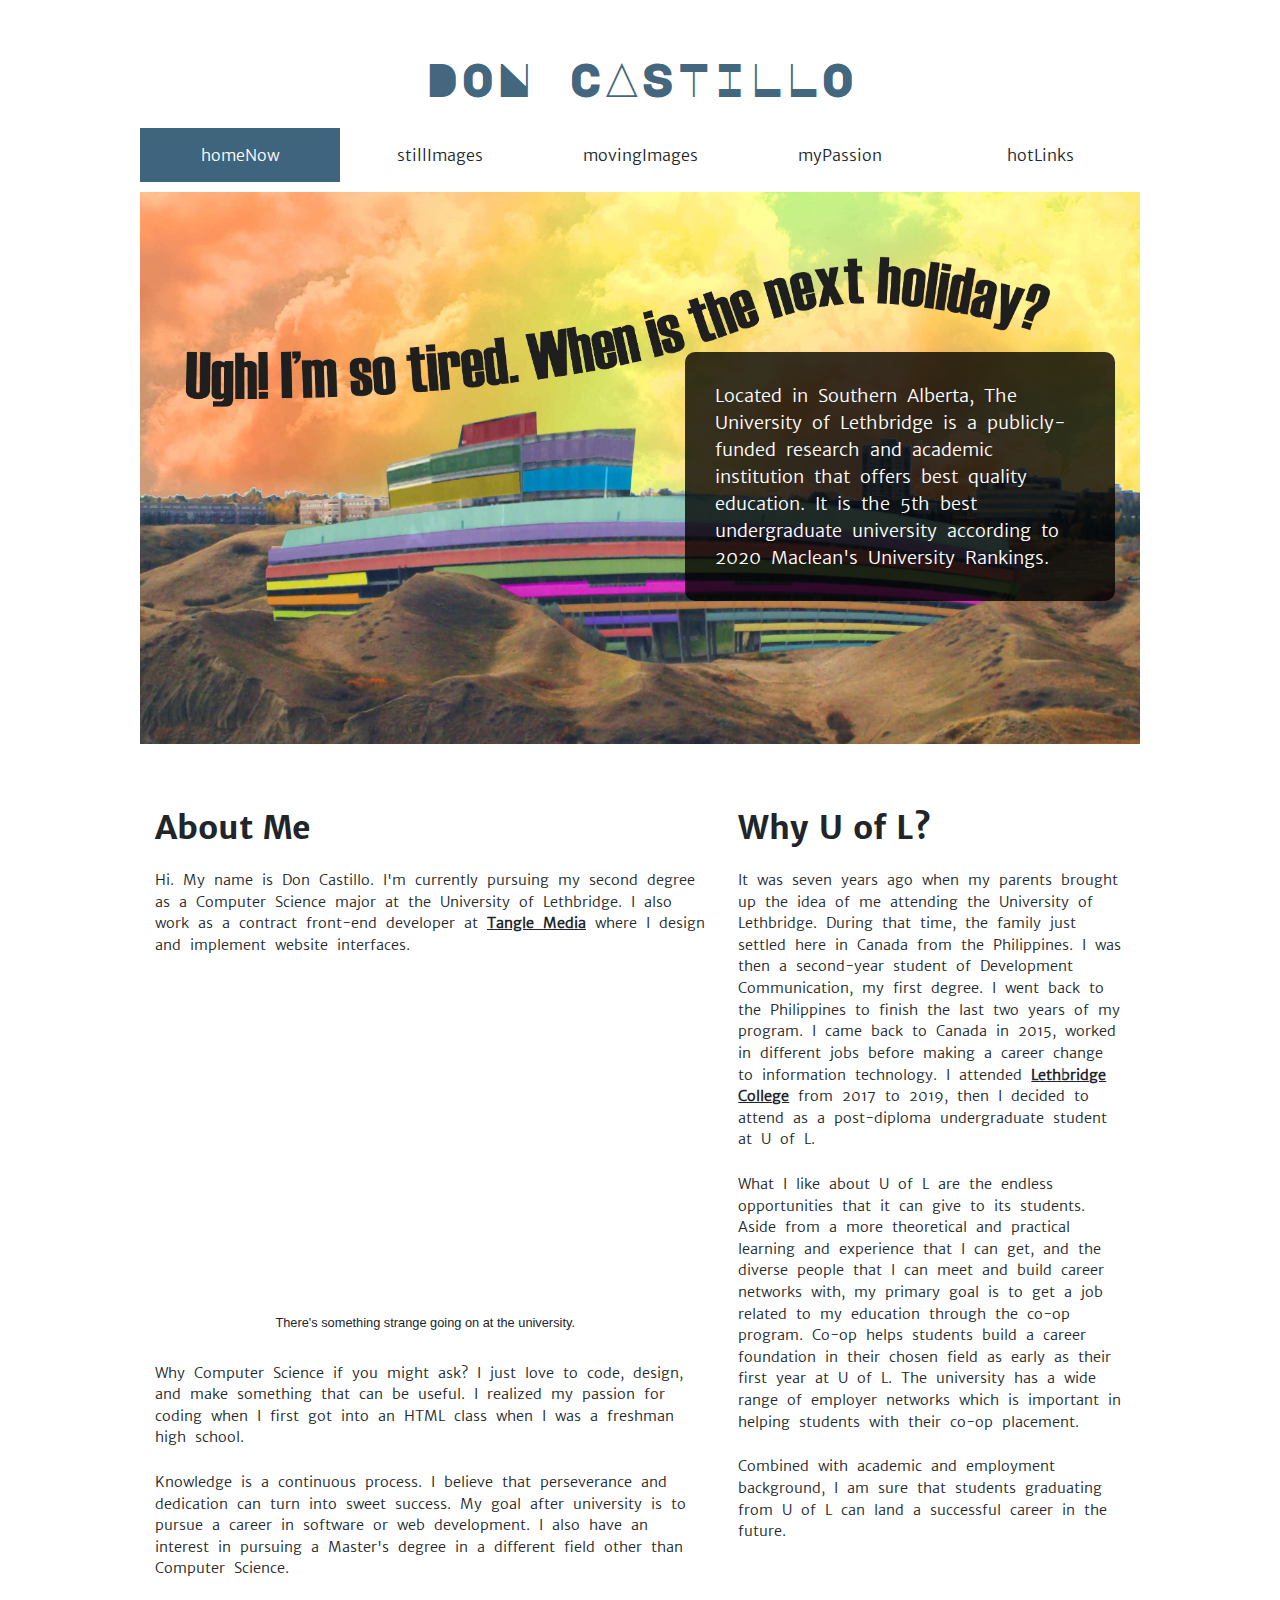
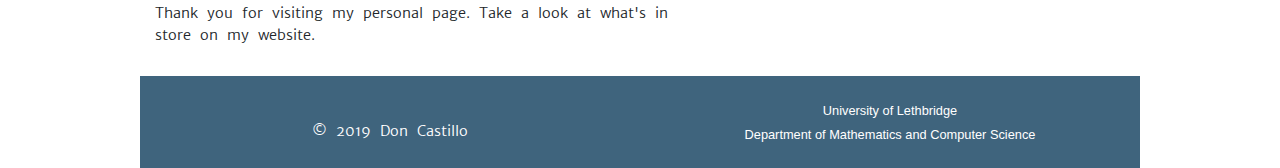
<file: index.html>
<!DOCTYPE html>
<html lang="en">


    <!-- head -->
    <head>
        <!-- meta tags -->
        <meta charset="UTF-8">
        <meta name="viewport" content="width=device-width, initial-scale=1, shrink-to-fit=no">
        <link rel="icon" type="icon/image" href="images/fav-icon.PNG">

        <!-- bootstrap css -->
        <link rel="stylesheet" href="https://stackpath.bootstrapcdn.com/bootstrap/4.3.1/css/bootstrap.min.css" integrity="sha384-ggOyR0iXCbMQv3Xipma34MD+dH/1fQ784/j6cY/iJTQUOhcWr7x9JvoRxT2MZw1T" crossorigin="anonymous">
        <link rel="stylesheet" href="styles/animate.css">

        <!-- custom css -->
        <link href="styles/responsive.css" rel="stylesheet" type="text/css">
        <title>homeNow</title>
    </head>
    <!-- head -->


    <!-- body -->
    <body>
        <div id="wrapper">

            <!-- header -->
            <header class="flex">
                <h1 class="wow fadeInDown">Don Castillo</h1>
                <div id="menu-icon" class="">
                    <a href="javascript:void(0);">
                        <img src="images/bars-solid.svg"  />
                    </a>
                </div>

                <nav>
                    <ul class="" id="nav-links-hor" style="">
                        <li class="wow fadeInUp active" data-wow-duration="1s" data-wow-delay="0s"><a href="index.html">homeNow</a></li>
                        <li class="wow fadeInUp" data-wow-duration="1s" data-wow-delay="0.2s"><a href="stillImages.html">stillImages</a></li>
                        <li class="wow fadeInUp" data-wow-duration="1s" data-wow-delay="0.4s"><a href="movingImages.html">movingImages</a></li>
                        <li class="wow fadeInUp" data-wow-duration="1s" data-wow-delay="0.6s"><a href="myPassion.html">myPassion</a></li>
                        <li class="wow fadeInUp" data-wow-duration="1s" data-wow-delay="0.8s"><a href="hotLinks.html">hotLinks</a></li>
                    </ul><!---->
                    <ul id="nav-links" class=""  style="">
                        <li class="wow fadeInUp active" data-wow-duration="1s" data-wow-delay="0s"><a href="index.html">homeNow</a></li>
                        <li class="wow fadeInUp" data-wow-duration="1s" data-wow-delay="0.2s"><a href="stillImages.html">stillImages</a></li>
                        <li class="wow fadeInUp" data-wow-duration="1s" data-wow-delay="0.4s"><a href="movingImages.html">movingImages</a></li>
                        <li class="wow fadeInUp" data-wow-duration="1s" data-wow-delay="0.6s"><a href="myPassion.html">myPassion</a></li>
                        <li class="wow fadeInUp" data-wow-duration="1s" data-wow-delay="0.8s"><a href="hotLinks.html">hotLinks</a></li>
                    </ul>
                </nav>
            </header>

            <!-- home banner -->
            <div class="home-banner">
                <img id="img-banner" src="images/uleth.jpg" />
                <p id="text-overlay">Located in Southern Alberta, The University of Lethbridge is a publicly-funded research and academic institution that offers best quality education. It is the 5th best undergraduate university according to 2020 Maclean's University Rankings.</p>
            </div>


            <!-- main -->
            <main class="container-fluid">
                <div class="row">

                    <!-- bio -->
                    <article class="col-md-7 wow fadeInLeft" id="about-me">
                        <h2>About Me</h2>

                        <p>Hi. My name is Don Castillo. I'm currently pursuing my second degree as a Computer Science major at the University of Lethbridge. I also work as a contract front-end developer at <a href="https://tangle.ca/">Tangle Media</a> where I design and implement website interfaces.</p>



                        <figure class="row gallery" style="padding-bottom: 15px;">
                            <img src="images/dc08bUlethArtistic.jpg" class="col-12 border src-img wow zoomIn" style="margin:0;"/>
                            <figcaption style="margin-right: 13px; bottom:-8px;">There's something strange going on at the university.</figcaption>
                        </figure>

                        <p>Why Computer Science if you might ask? I just love to code, design, and make something that can be useful. I realized my passion for coding when I first got into an HTML class when I was a freshman high school.</p>

                        <p>Knowledge is a continuous process. I believe that perseverance and dedication can turn into sweet success. My goal after university is to pursue a career in software or web development. I also have an interest in pursuing a Master's degree in a different field other than Computer Science.</p>

                        <p>Thank you for visiting my personal page. Take a look at what's in store on my website.</p>


                        <!--<a href="pinkflower.html" class="col-12 col-md-4 thumb border wow zoomIn" style="background-image:url('images/dc09aFlippedImage.jpg');"></a>
                        <div class="row gallery">
                            <img src="images/dc09aFlippedImage.jpg" class="col-12 col-sm-4 border src-img wow zoomIn" />
                        </div>-->
                    </article>

                    <!-- uleth -->
                    <aside class="col-md-5 wow fadeInRight" id="uleth-info">
                        <h2>Why U of L?</h2>
                        <p>It was seven years ago when my parents brought up the idea of me attending the University of Lethbridge. During that time, the family just settled here in Canada from the Philippines. I was then a second-year student of Development Communication, my first degree. I went back to the Philippines to finish the last two years of my program. I came back to Canada in 2015, worked in different jobs before making a career change to information technology. I attended <a href="https://lethbridgecollege.ca/">Lethbridge College</a> from 2017 to 2019, then I decided to attend as a post-diploma undergraduate student at U of L.</p>
                        <p>What I like about U of L are the endless opportunities that it can give to its students. Aside from a more theoretical and practical learning and experience that I can get, and the diverse people that I can meet and build career networks with, my primary goal is to get a job related to my education through the co-op program. Co-op helps students build a career foundation in their chosen field as early as their first year at U of L. The university has a wide range of employer networks which is important in helping students with their co-op placement.</p>

                        <p>Combined with academic and employment background, I am sure that students graduating from U of L can land a successful career in the future.</p>
                    </aside>



                </div>
            </main>
            <footer>
                <div class="row">
                    <div class="col-12 col-md-6 footer-links">
                        <p>&copy; 2019 Don Castillo</p>
                    </div>
                    <div class="col-12 col-md-6 footer-links">
                        <small><a href="https://www.uleth.ca/">University of Lethbridge</a></small><br/>
                        <small><a href="https://www.uleth.ca/artsci/math-computer-science">Department of Mathematics and Computer Science</a></small>
                    </div>
                </div>
            </footer>
        </div>












        <!--<script src="https://code.jquery.com/jquery-3.3.1.slim.min.js" integrity="sha384-q8i/X+965DzO0rT7abK41JStQIAqVgRVzpbzo5smXKp4YfRvH+8abtTE1Pi6jizo" crossorigin="anonymous"></script>
         script<script src="https://cdnjs.cloudflare.com/ajax/libs/popper.js/1.14.7/umd/popper.min.js" integrity="sha384-UO2eT0CpHqdSJQ6hJty5KVphtPhzWj9WO1clHTMGa3JDZwrnQq4sF86dIHNDz0W1" crossorigin="anonymous"></script>
        <script src="https://stackpath.bootstrapcdn.com/bootstrap/4.3.1/js/bootstrap.min.js" integrity="sha384-JjSmVgyd0p3pXB1rRibZUAYoIIy6OrQ6VrjIEaFf/nJGzIxFDsf4x0xIM+B07jRM" crossorigin="anonymous"></script>-->
        <script src="js/jquery.min.js"></script>
        <script src="js/wow.min.js"></script>
        <script>new WOW().init();</script>

        <script src="js/custom.js"></script>
    </body>
</html>
</file>
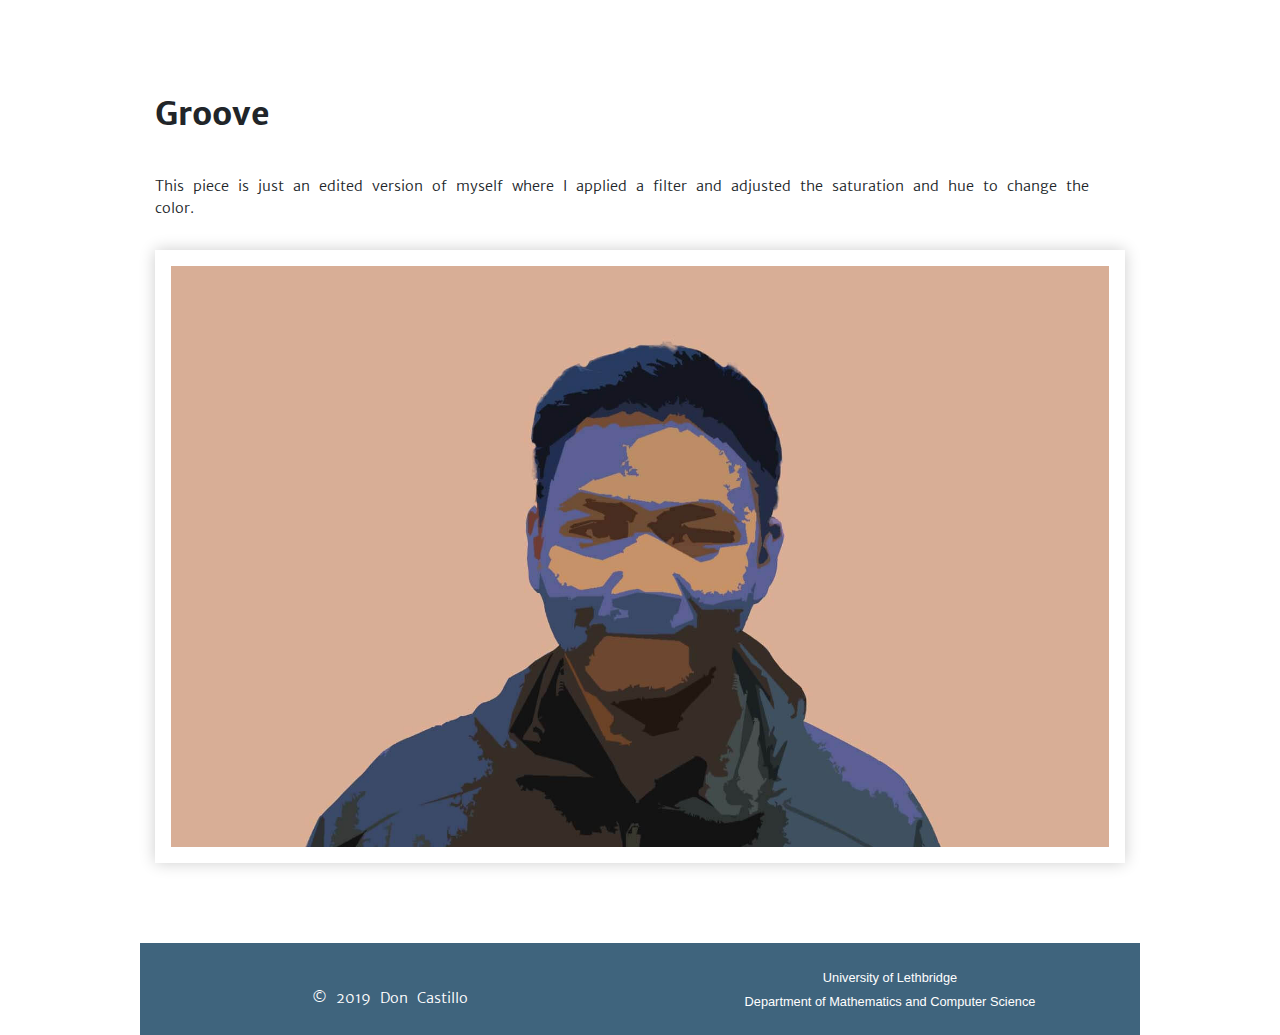
<file: filter.html>
<!DOCTYPE html>
<html lang="en">


    <!-- head -->
    <head>
        <!-- meta tags -->
        <meta charset="UTF-8">
        <meta name="viewport" content="width=device-width, initial-scale=1, shrink-to-fit=no">
        <link rel="icon" type="icon/image" href="images/fav-icon.PNG">

        <!-- bootstrap css -->
        <link rel="stylesheet" href="https://stackpath.bootstrapcdn.com/bootstrap/4.3.1/css/bootstrap.min.css" integrity="sha384-ggOyR0iXCbMQv3Xipma34MD+dH/1fQ784/j6cY/iJTQUOhcWr7x9JvoRxT2MZw1T" crossorigin="anonymous">
        <link rel="stylesheet" href="styles/animate.css">

        <!-- custom css -->
        <link href="styles/responsive.css" rel="stylesheet" type="text/css">
        <title>Groove</title>
    </head>
    <!-- head -->


    <!-- body -->
    <body>
        <div id="wrapper">

            <!-- header
            <header class="flex">
                <h1 class="wow fadeInDown">Don Castillo</h1>
                <div id="menu-icon" class="">
                    <a href="javascript:void(0);">
                        <img src="images/bars-solid.svg"  />
                    </a>
                </div>

                <nav>
                    <ul class="" id="nav-links-hor" style="">
                        <li class="wow fadeInUp" data-wow-duration="1s" data-wow-delay="0s"><a href="index.html">homeNow</a></li>
                        <li class="wow fadeInUp active" data-wow-duration="1s" data-wow-delay="0.2s"><a href="stillImages.html">stillImages</a></li>
                        <li class="wow fadeInUp" data-wow-duration="1s" data-wow-delay="0.4s"><a href="movingImages.html">movingImages</a></li>
                        <li class="wow fadeInUp" data-wow-duration="1s" data-wow-delay="0.6s"><a href="myPassion.html">myPassion</a></li>
                        <li class="wow fadeInUp" data-wow-duration="1s" data-wow-delay="0.8s"><a href="hotLinks.html">hotLinks</a></li>
                    </ul>
                    <ul id="nav-links" class=""  style="">
                        <li class="wow fadeInUp" data-wow-duration="1s" data-wow-delay="0s"><a href="">homeNow</a></li>
                        <li class="wow fadeInUp active" data-wow-duration="1s" data-wow-delay="0.2s"><a href="stillImages.html">stillImages</a></li>
                        <li class="wow fadeInUp" data-wow-duration="1s" data-wow-delay="0.4s"><a href="movingImages.html">movingImages</a></li>
                        <li class="wow fadeInUp" data-wow-duration="1s" data-wow-delay="0.6s"><a href="myPassion.html">myPassion</a></li>
                        <li class="wow fadeInUp" data-wow-duration="1s" data-wow-delay="0.8s"><a href="hotLinks.html">hotLinks</a></li>
                    </ul>
                </nav>
            </header>-->

            <!-- home banner -->
            <!--<div class="home-banner">
                <img id="img-banner" src="images/uleth.jpg" />
                <p id="text-overlay">Lorem ipsum dolor sit amet, consectetur adipiscing elit. Integer nec interdum tortor. Vestibulum est massa, dapibus vitae aliquam sit amet, auctor sit amet odio. Quisque sed erat ex.</p>
            </div>-->


            <!-- main -->
            <main class="container-fluid">
                <div class="row gallery">
                    <h2 class="col-12 artwork-title">Groove</h2>
                    <p class="col-12">This piece is just an edited version of myself where I applied a filter and adjusted the saturation and hue to change the color.</p>
                    <a href="stillImages.html"><img src="images/dc05fFilter.jpg" class="col-12 border large-image wow zoomIn" /></a>


                </div>

            </main>
            <footer>
                <div class="row">
                    <div class="col-12 col-md-6 footer-links">
                        <p>&copy; 2019 Don Castillo</p>
                    </div>
                    <div class="col-12 col-md-6 footer-links">
                        <small><a href="https://www.uleth.ca/">University of Lethbridge</a></small><br/>
                        <small><a href="https://www.uleth.ca/artsci/math-computer-science">Department of Mathematics and Computer Science</a></small>
                    </div>
                </div>
            </footer>
        </div>












        <!--<script src="https://code.jquery.com/jquery-3.3.1.slim.min.js" integrity="sha384-q8i/X+965DzO0rT7abK41JStQIAqVgRVzpbzo5smXKp4YfRvH+8abtTE1Pi6jizo" crossorigin="anonymous"></script>
         script<script src="https://cdnjs.cloudflare.com/ajax/libs/popper.js/1.14.7/umd/popper.min.js" integrity="sha384-UO2eT0CpHqdSJQ6hJty5KVphtPhzWj9WO1clHTMGa3JDZwrnQq4sF86dIHNDz0W1" crossorigin="anonymous"></script>
        <script src="https://stackpath.bootstrapcdn.com/bootstrap/4.3.1/js/bootstrap.min.js" integrity="sha384-JjSmVgyd0p3pXB1rRibZUAYoIIy6OrQ6VrjIEaFf/nJGzIxFDsf4x0xIM+B07jRM" crossorigin="anonymous"></script>-->
        <script src="js/jquery.min.js"></script>
        <script src="js/wow.min.js"></script>
        <script>new WOW().init();</script>

        <script src="js/custom.js"></script>
    </body>
</html>
</file>
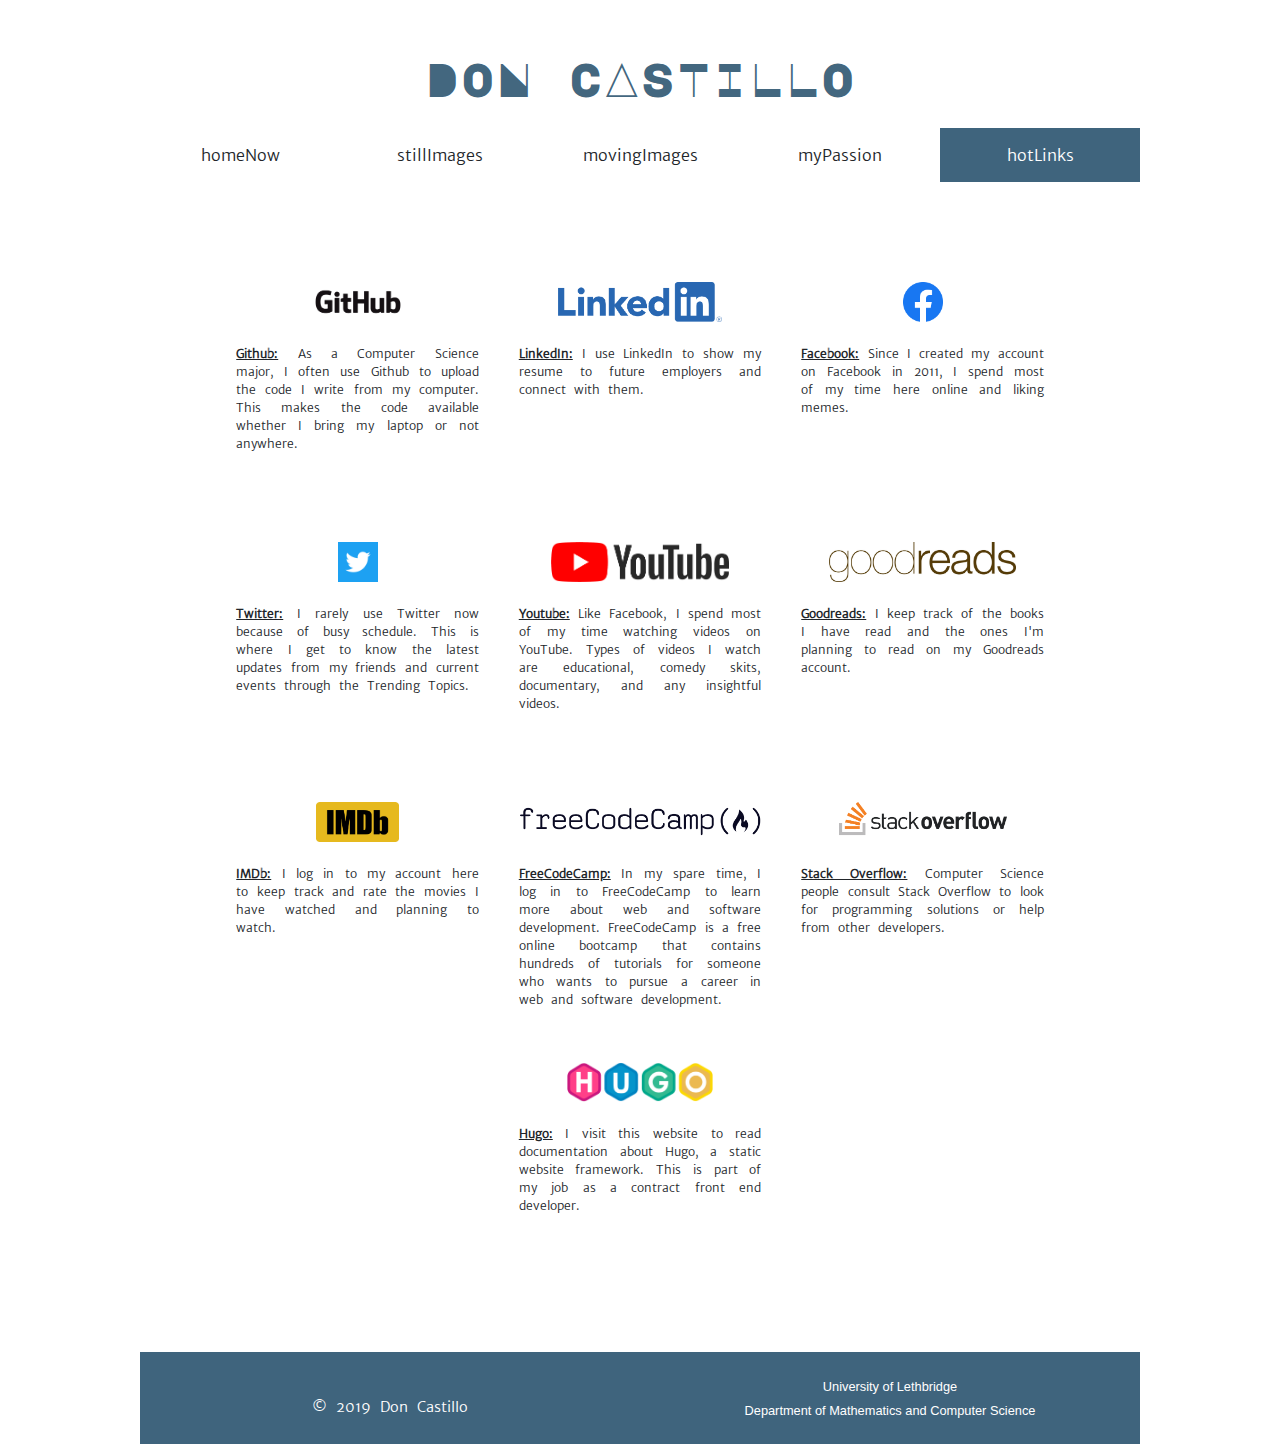
<file: hotLinks.html>
<!DOCTYPE html>
<html lang="en">


    <!-- head -->
    <head>
        <!-- meta tags -->
        <meta charset="UTF-8">
        <meta name="viewport" content="width=device-width, initial-scale=1, shrink-to-fit=no">
        <link rel="icon" type="icon/image" href="images/fav-icon.PNG">

        <!-- bootstrap css -->
        <link rel="stylesheet" href="https://stackpath.bootstrapcdn.com/bootstrap/4.3.1/css/bootstrap.min.css" integrity="sha384-ggOyR0iXCbMQv3Xipma34MD+dH/1fQ784/j6cY/iJTQUOhcWr7x9JvoRxT2MZw1T" crossorigin="anonymous">
        <link rel="stylesheet" href="styles/animate.css">

        <!-- custom css -->
        <link href="styles/responsive.css" rel="stylesheet" type="text/css">
        <title>homeNow</title>
    </head>
    <!-- head -->


    <!-- body -->
    <body>
        <div id="wrapper">

            <!-- header -->
            <header class="flex">
                <h1 class="wow fadeInDown">Don Castillo</h1>
                <div id="menu-icon" class="">
                    <a href="javascript:void(0);">
                        <img src="images/bars-solid.svg"  />
                    </a>
                </div>

                <nav>
                    <ul class="" id="nav-links-hor" style="">
                        <li class="wow fadeInUp" data-wow-duration="1s" data-wow-delay="0s"><a href="index.html">homeNow</a></li>
                        <li class="wow fadeInUp" data-wow-duration="1s" data-wow-delay="0.2s"><a href="stillImages.html">stillImages</a></li>
                        <li class="wow fadeInUp" data-wow-duration="1s" data-wow-delay="0.4s"><a href="movingImages.html">movingImages</a></li>
                        <li class="wow fadeInUp" data-wow-duration="1s" data-wow-delay="0.6s"><a href="myPassion.html">myPassion</a></li>
                        <li class="wow fadeInUp active" data-wow-duration="1s" data-wow-delay="0.8s"><a href="hotLinks.html">hotLinks</a></li>
                    </ul><!---->
                    <ul id="nav-links" class=""  style="">
                        <li class="wow fadeInUp" data-wow-duration="1s" data-wow-delay="0s"><a href="index.html">homeNow</a></li>
                        <li class="wow fadeInUp" data-wow-duration="1s" data-wow-delay="0.2s"><a href="stillImages.html">stillImages</a></li>
                        <li class="wow fadeInUp" data-wow-duration="1s" data-wow-delay="0.4s"><a href="movingImages.html">movingImages</a></li>
                        <li class="wow fadeInUp" data-wow-duration="1s" data-wow-delay="0.6s"><a href="myPassion.html">myPassion</a></li>
                        <li class="wow fadeInUp active" data-wow-duration="1s" data-wow-delay="0.8s"><a href="hotLinks.html">hotLinks</a></li>
                    </ul>
                </nav>
            </header>

            <!-- home banner -->
            <!--<div class="home-banner">
                <img id="img-banner" src="images/uleth.jpg" />
                <p id="text-overlay">Lorem ipsum dolor sit amet, consectetur adipiscing elit. Integer nec interdum tortor. Vestibulum est massa, dapibus vitae aliquam sit amet, auctor sit amet odio. Quisque sed erat ex.</p>
            </div>-->


            <!-- main -->
            <main class="container-fluid">
                <div class="row gallery">

                   <!--<a href="pinkflower.html" class="col-12 col-md-4 thumb border wow zoomIn" style="background-image:url('images/dc09aFlippedImage.jpg');"></a>
                   <a href="mondrian.html" class="col-12 col-md-4 thumb border wow zoomIn" style="background-image:url('images/dc01mondrian.jpg');"></a>
                   <a href="parthenon.html" class="col-12 col-md-4 thumb border wow zoomIn" style="background-image:url('images/dc04StylizedParthenon.jpg');"></a>
                   <a href="uleth.html" class="col-12 col-md-4 thumb border wow zoomIn" style="background-image:url('images/dc03UlethPhotoImage.jpg');"></a>
				   <a href="yellowflower.html" class="col-12 col-md-4 thumb border wow zoomIn" style="background-image:url('images/dc09cAnyTechnique.jpg');"></a>
				   <a href="motherboard.html" class="col-12 col-md-4 thumb border wow zoomIn" style="background-image:url('images/dc02motherBoard.jpg');"></a>
				   <a href="superimposition.html" class="col-12 col-md-4 thumb border wow zoomIn" style="background-image:url('images/dc09bSuperimposition.jpg');"></a>
				   <a href="ulethartistic.html" class="col-12 col-md-4 thumb border wow zoomIn" style="background-image:url('images/dc08bUlethArtistic.jpg');"></a>
				   <a href="filter.html" class="col-12 col-md-4 thumb border wow zoomIn" style="background-image:url('images/dc05fFilter.jpg');"></a>-->

                    <!-- github-->
                    <div class="col-12 col-md-3 url-card">
                        <a href="https://github.com/DonCastillo"><div class="logo" style="background-image:url('images/github.png');"></div></a>
                        <div class="description">
                            <p>
                                <a href="https://github.com/DonCastillo">Github:</a>
                                As a Computer Science major, I often use Github to upload the code I write from my computer. This makes the code available whether I bring my laptop or not anywhere.
                            </p>
                        </div>
                    </div>


                    <!-- linkedin-->
                    <div class="col-12 col-md-3 url-card">
                        <a href="https://www.linkedin.com/in/don-castillo/"><div class="logo" style="background-image:url('images/linkedin.png');"></div></a>
                        <div class="description">
                            <p>
                                <a href="https://www.linkedin.com/in/don-castillo/">LinkedIn:</a>
                                I use LinkedIn to show my resume to future employers and connect with them.
                            </p>
                        </div>
                    </div>


                    <!-- fb-->
                    <div class="col-12 col-md-3 url-card">
                        <a href="https://www.facebook.com/donqcastillo"><div class="logo" style="background-image:url('images/fb.png');"></div></a>
                        <div class="description">
                            <p>
                                <a href="https://www.facebook.com/donqcastillo">Facebook:</a>
                                Since I created my account on Facebook in 2011, I spend most of my time here online and liking memes.
                            </p>
                        </div>
                    </div>


                    <!-- twitter-->
                    <div class="col-12 col-md-3 url-card">
                        <a href="https://twitter.com/donca5tillo"><div class="logo" style="background-image:url('images/twitter.png');"></div></a>
                        <div class="description">
                            <p>
                                <a href="https://twitter.com/donca5tillo">Twitter:</a>
                                I rarely use Twitter now because of busy schedule. This is where I get to know the latest updates from my friends and current events through the Trending Topics.
                            </p>
                        </div>
                    </div>

                    <!-- youtube-->
                    <div class="col-12 col-md-3 url-card">
                        <a href="https://www.youtube.com/"><div class="logo" style="background-image:url('images/yt.png');"></div></a>
                        <div class="description">
                            <p>
                                <a href="https://www.youtube.com/">Youtube:</a>
                                Like Facebook, I spend most of my time watching videos on YouTube. Types of videos I watch are educational, comedy skits, documentary, and any insightful videos.
                            </p>
                        </div>
                    </div>

                    <!-- goodreads-->
                    <div class="col-12 col-md-3 url-card">
                        <a href="https://www.goodreads.com/user/show/13103623-don-castillo"><div class="logo" style="background-image:url('images/goodreads.jpg');"></div></a>
                        <div class="description">
                            <p>
                                <a href="https://www.goodreads.com/user/show/13103623-don-castillo">Goodreads:</a>
                                I keep track of the books I have read and the ones I'm planning to read on my Goodreads account.
                            </p>
                        </div>
                    </div>

                    <!-- imdb-->
                    <div class="col-12 col-md-3 url-card">
                        <a href="https://www.imdb.com/"><div class="logo" style="background-image:url('images/imdb.png');"></div></a>
                        <div class="description">
                            <p>
                                <a href="https://www.imdb.com/">IMDb:</a>
                                I log in to my account here to keep track and rate the movies I have watched and planning to watch.
                            </p>
                        </div>
                    </div>

                    <!-- freecodecamp-->
                    <div class="col-12 col-md-3 url-card">
                        <a href="https://www.freecodecamp.org/"><div class="logo" style="background-image:url('images/free.png');"></div></a>
                        <div class="description">
                            <p>
                                <a href="https://www.freecodecamp.org/">FreeCodeCamp:</a>
                                In my spare time, I log in to FreeCodeCamp to learn more about web and software development. FreeCodeCamp is a free online bootcamp that contains hundreds of tutorials for someone who wants to pursue a career in web and software development.
                            </p>
                        </div>
                    </div>

                    <!-- stack-->
                    <div class="col-12 col-md-3 url-card">
                        <a href="https://stackoverflow.com/"><div class="logo" style="background-image:url('images/stack.png');"></div></a>
                        <div class="description">
                            <p>
                                <a href="https://stackoverflow.com/">Stack Overflow:</a>
                                Computer Science people consult Stack Overflow to look for programming solutions or help from other developers.
                            </p>
                        </div>
                    </div>

                    <!-- hugo-->
                    <div class="col-12 col-md-3 url-card">
                        <a href="https://gohugo.io/"><div class="logo" style="background-image:url('images/hugo.png');"></div></a>
                        <div class="description">
                            <p>
                                <a href="https://gohugo.io/">Hugo:</a>
                                I visit this website to read documentation about Hugo, a static website framework. This is part of my job as a contract front end developer.
                            </p>
                        </div>
                    </div>



                </div>
            </main>
            <footer>
                <div class="row">
                    <div class="col-12 col-md-6 footer-links">
                        <p>&copy; 2019 Don Castillo</p>
                    </div>
                    <div class="col-12 col-md-6 footer-links">
                        <small><a href="https://www.uleth.ca/">University of Lethbridge</a></small><br/>
                        <small><a href="https://www.uleth.ca/artsci/math-computer-science">Department of Mathematics and Computer Science</a></small>
                    </div>
                </div>
            </footer>
        </div>












        <!--<script src="https://code.jquery.com/jquery-3.3.1.slim.min.js" integrity="sha384-q8i/X+965DzO0rT7abK41JStQIAqVgRVzpbzo5smXKp4YfRvH+8abtTE1Pi6jizo" crossorigin="anonymous"></script>
         script<script src="https://cdnjs.cloudflare.com/ajax/libs/popper.js/1.14.7/umd/popper.min.js" integrity="sha384-UO2eT0CpHqdSJQ6hJty5KVphtPhzWj9WO1clHTMGa3JDZwrnQq4sF86dIHNDz0W1" crossorigin="anonymous"></script>
        <script src="https://stackpath.bootstrapcdn.com/bootstrap/4.3.1/js/bootstrap.min.js" integrity="sha384-JjSmVgyd0p3pXB1rRibZUAYoIIy6OrQ6VrjIEaFf/nJGzIxFDsf4x0xIM+B07jRM" crossorigin="anonymous"></script>-->
        <script src="js/jquery.min.js"></script>
        <script src="js/wow.min.js"></script>
        <script>new WOW().init();</script>

        <script src="js/custom.js"></script>
    </body>
</html>
</file>
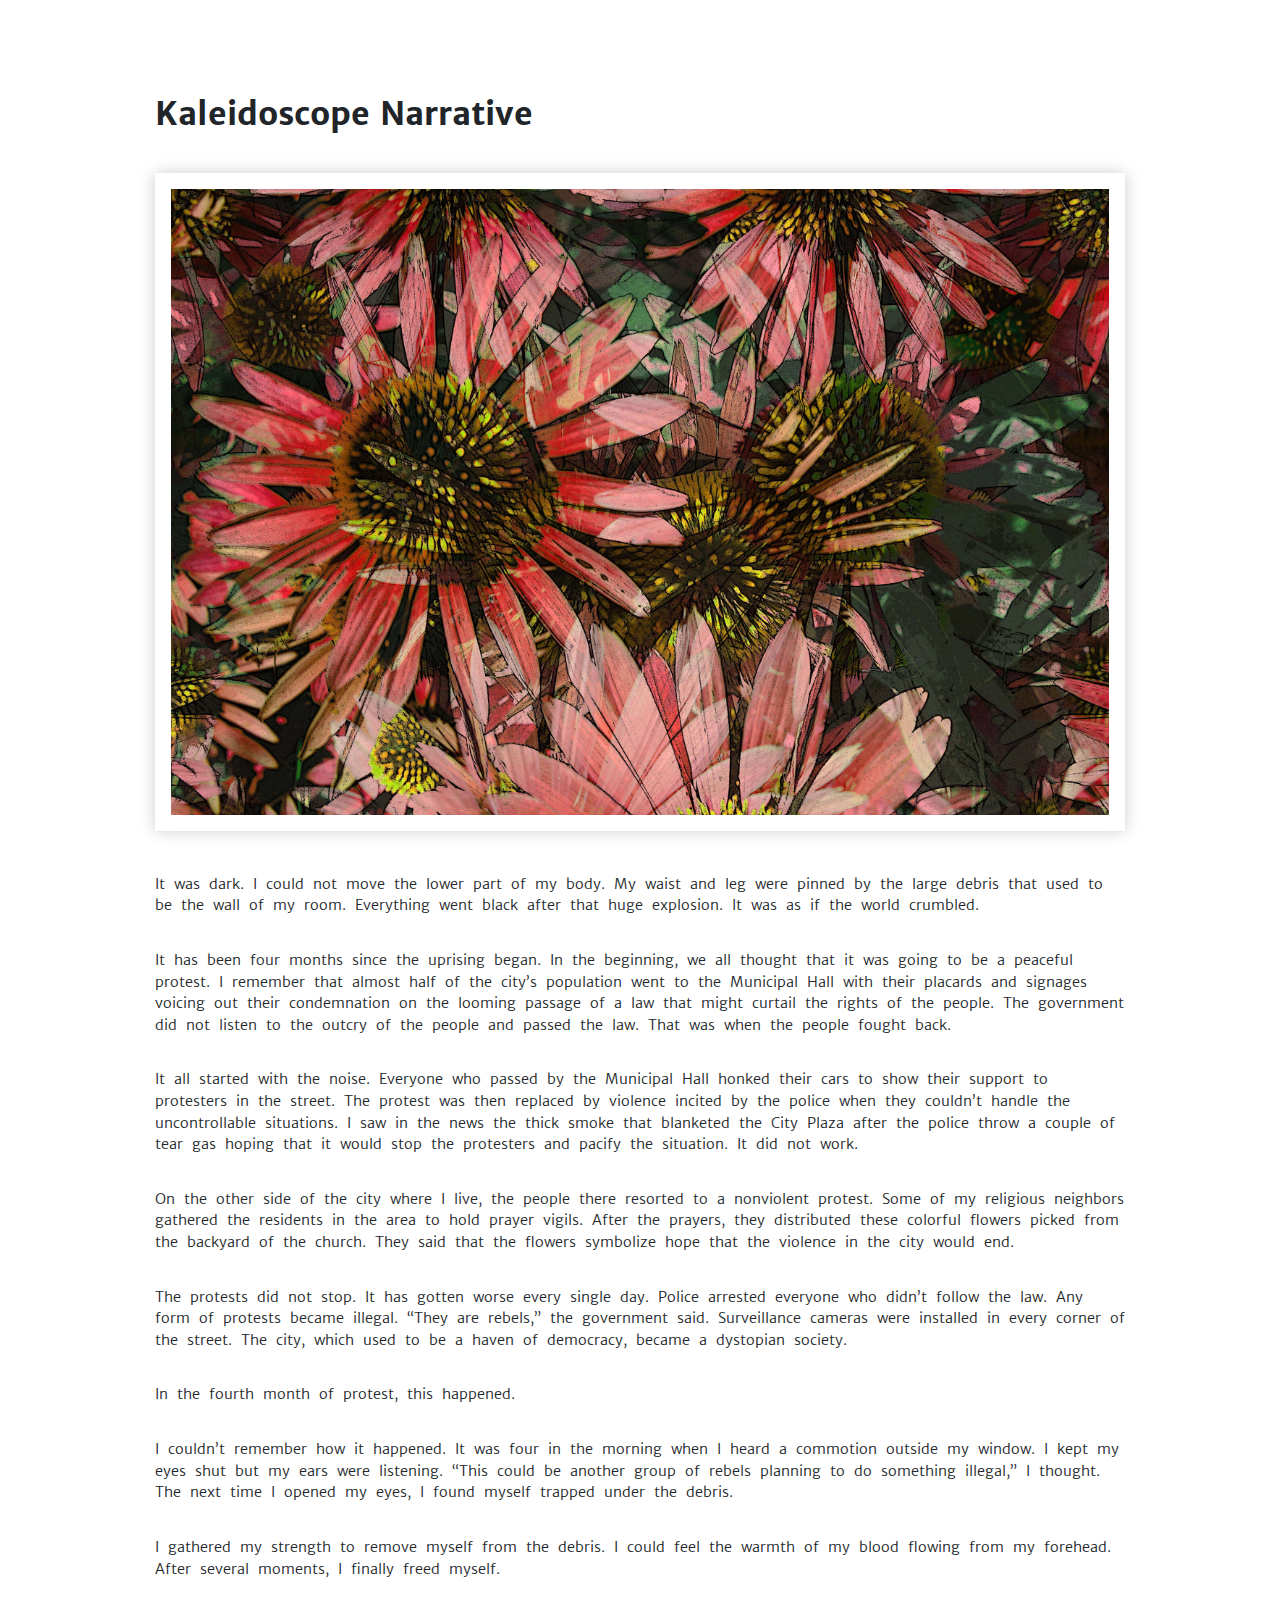
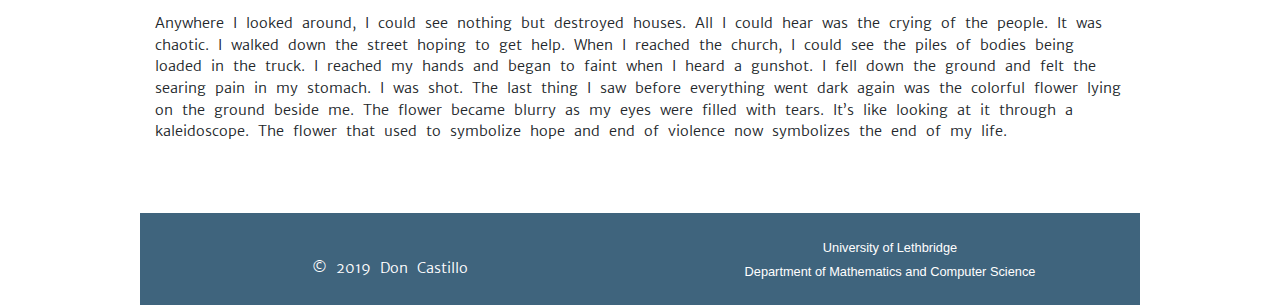
<file: kaleidoscope-narrative.html>
<!DOCTYPE html>
<html lang="en">


    <!-- head -->
    <head>
        <!-- meta tags -->
        <meta charset="UTF-8">
        <meta name="viewport" content="width=device-width, initial-scale=1, shrink-to-fit=no">
        <link rel="icon" type="icon/image" href="images/fav-icon.PNG">

        <!-- bootstrap css -->
        <link rel="stylesheet" href="https://stackpath.bootstrapcdn.com/bootstrap/4.3.1/css/bootstrap.min.css" integrity="sha384-ggOyR0iXCbMQv3Xipma34MD+dH/1fQ784/j6cY/iJTQUOhcWr7x9JvoRxT2MZw1T" crossorigin="anonymous">
        <link rel="stylesheet" href="styles/animate.css">

        <!-- custom css -->
        <link href="styles/responsive.css" rel="stylesheet" type="text/css">
        <title>Kaleidoscope Narrative</title>
    </head>
    <!-- head -->


    <!-- body -->
    <body>
        <div id="wrapper">

            <!-- header
            <header class="flex">
                <h1 class="wow fadeInDown">Don Castillo</h1>
                <div id="menu-icon" class="">
                    <a href="javascript:void(0);">
                        <img src="images/bars-solid.svg"  />
                    </a>
                </div>

                <nav>
                    <ul class="" id="nav-links-hor" style="">
                        <li class="wow fadeInUp" data-wow-duration="1s" data-wow-delay="0s"><a href="index.html">homeNow</a></li>
                        <li class="wow fadeInUp active" data-wow-duration="1s" data-wow-delay="0.2s"><a href="stillImages.html">stillImages</a></li>
                        <li class="wow fadeInUp" data-wow-duration="1s" data-wow-delay="0.4s"><a href="movingImages.html">movingImages</a></li>
                        <li class="wow fadeInUp" data-wow-duration="1s" data-wow-delay="0.6s"><a href="myPassion.html">myPassion</a></li>
                        <li class="wow fadeInUp" data-wow-duration="1s" data-wow-delay="0.8s"><a href="hotLinks.html">hotLinks</a></li>
                    </ul>
                    <ul id="nav-links" class=""  style="">
                        <li class="wow fadeInUp" data-wow-duration="1s" data-wow-delay="0s"><a href="">homeNow</a></li>
                        <li class="wow fadeInUp active" data-wow-duration="1s" data-wow-delay="0.2s"><a href="stillImages.html">stillImages</a></li>
                        <li class="wow fadeInUp" data-wow-duration="1s" data-wow-delay="0.4s"><a href="movingImages.html">movingImages</a></li>
                        <li class="wow fadeInUp" data-wow-duration="1s" data-wow-delay="0.6s"><a href="myPassion.html">myPassion</a></li>
                        <li class="wow fadeInUp" data-wow-duration="1s" data-wow-delay="0.8s"><a href="hotLinks.html">hotLinks</a></li>
                    </ul>
                </nav>
            </header>-->

            <!-- home banner -->
            <!--<div class="home-banner">
                <img id="img-banner" src="images/uleth.jpg" />
                <p id="text-overlay">Lorem ipsum dolor sit amet, consectetur adipiscing elit. Integer nec interdum tortor. Vestibulum est massa, dapibus vitae aliquam sit amet, auctor sit amet odio. Quisque sed erat ex.</p>
            </div>-->


            <!-- main -->
            <main class="container-fluid">
                <div class="row gallery">
                    <h2 class="col-12 artwork-title">Kaleidoscope Narrative</h2>
                    <a href="stillImages.html"><img src="images/dc09aFlippedImage.jpg" class="col-12 border large-image wow zoomIn" /></a>
                    <p>It was dark. I could not move the lower part of my body. My waist and leg were pinned by the large debris that used to be the wall of my room. Everything went black after that huge explosion. It was as if the world crumbled.</p>
                    <p>It has been four months since the uprising began. In the beginning, we all thought that it was going to be a peaceful protest. I remember that almost half of the city’s population went to the Municipal Hall with their placards and signages voicing out their condemnation on the looming passage of a law that might curtail the rights of the people. The government did not listen to the outcry of the people and passed the law. That was when the people fought back.</p>
                    <p>It all started with the noise. Everyone who passed by the Municipal Hall honked their cars to show their support to protesters in the street. The protest was then replaced by violence incited by the police when they couldn’t handle the uncontrollable situations. I saw in the news the thick smoke that blanketed the City Plaza after the police throw a couple of tear gas hoping that it would stop the protesters and pacify the situation. It did not work.</p>
                    <p>On the other side of the city where I live, the people there resorted to a nonviolent protest. Some of my religious neighbors gathered the residents in the area to hold prayer vigils. After the prayers, they distributed these colorful flowers picked from the backyard of the church. They said that the flowers symbolize hope that the violence in the city would end.</p>
                    <p>The protests did not stop. It has gotten worse every single day. Police arrested everyone who didn’t follow the law. Any form of protests became illegal. “They are rebels,” the government said. Surveillance cameras were installed in every corner of the street. The city, which used to be a haven of democracy, became a dystopian society.</p>
                    <p>In the fourth month of protest, this happened.</p>
                    <p>I couldn’t remember how it happened. It was four in the morning when I heard a commotion outside my window. I kept my eyes shut but my ears were listening. “This could be another group of rebels planning to do something illegal,” I thought. The next time I opened my eyes, I found myself trapped under the debris.</p>
                    <p>I gathered my strength to remove myself from the debris. I could feel the warmth of my blood flowing from my forehead. After several moments, I finally freed myself.</p>
                    <p>Anywhere I looked around, I could see nothing but destroyed houses. All I could hear was the crying of the people. It was chaotic. I walked down the street hoping to get help. When I reached the church, I could see the piles of bodies being loaded in the truck. I reached my hands and began to faint when I heard a gunshot. I fell down the ground and felt the searing pain in my stomach. I was shot. The last thing I saw before everything went dark again was the colorful flower lying on the ground beside me. The flower became blurry as my eyes were filled with tears. It’s like looking at it through a kaleidoscope. The flower that used to symbolize hope and end of violence now symbolizes the end of my life.</p>

                </div>

            </main>
            <footer>
                <div class="row">
                    <div class="col-12 col-md-6 footer-links">
                        <p>&copy; 2019 Don Castillo</p>
                    </div>
                    <div class="col-12 col-md-6 footer-links">
                        <small><a href="https://www.uleth.ca/">University of Lethbridge</a></small><br/>
                        <small><a href="https://www.uleth.ca/artsci/math-computer-science">Department of Mathematics and Computer Science</a></small>
                    </div>
                </div>
            </footer>
        </div>












        <!--<script src="https://code.jquery.com/jquery-3.3.1.slim.min.js" integrity="sha384-q8i/X+965DzO0rT7abK41JStQIAqVgRVzpbzo5smXKp4YfRvH+8abtTE1Pi6jizo" crossorigin="anonymous"></script>
         script<script src="https://cdnjs.cloudflare.com/ajax/libs/popper.js/1.14.7/umd/popper.min.js" integrity="sha384-UO2eT0CpHqdSJQ6hJty5KVphtPhzWj9WO1clHTMGa3JDZwrnQq4sF86dIHNDz0W1" crossorigin="anonymous"></script>
        <script src="https://stackpath.bootstrapcdn.com/bootstrap/4.3.1/js/bootstrap.min.js" integrity="sha384-JjSmVgyd0p3pXB1rRibZUAYoIIy6OrQ6VrjIEaFf/nJGzIxFDsf4x0xIM+B07jRM" crossorigin="anonymous"></script>-->
        <script src="js/jquery.min.js"></script>
        <script src="js/wow.min.js"></script>
        <script>new WOW().init();</script>

        <script src="js/custom.js"></script>
    </body>
</html>
</file>
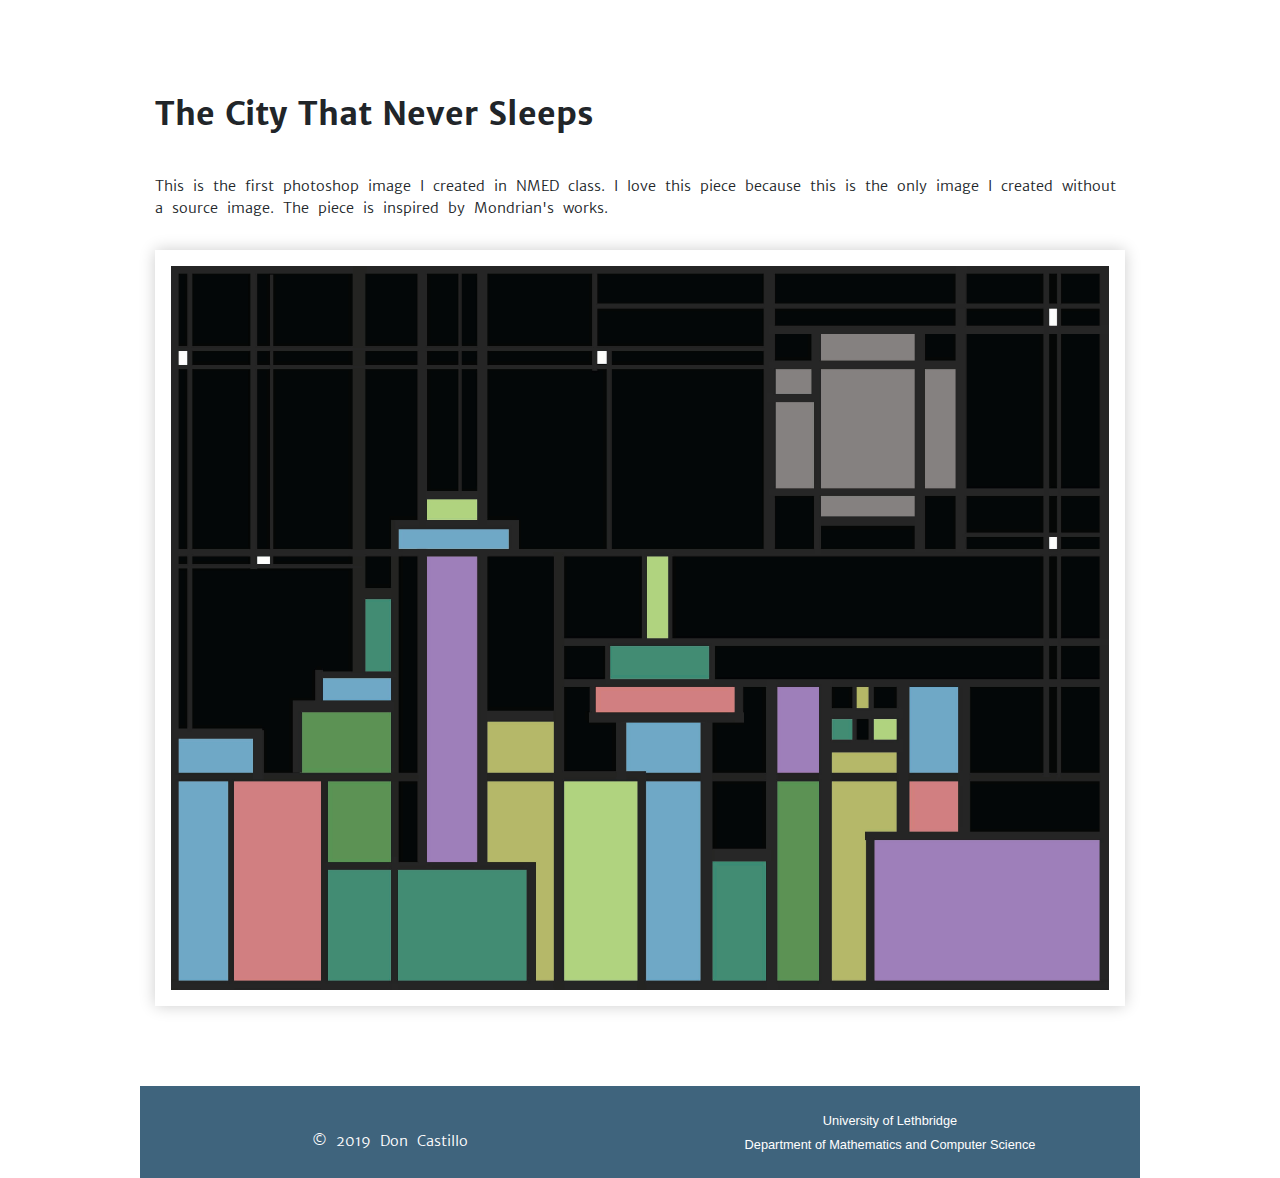
<file: mondrian.html>
<!DOCTYPE html>
<html lang="en">


    <!-- head -->
    <head>
        <!-- meta tags -->
        <meta charset="UTF-8">
        <meta name="viewport" content="width=device-width, initial-scale=1, shrink-to-fit=no">
        <link rel="icon" type="icon/image" href="images/fav-icon.PNG">

        <!-- bootstrap css -->
        <link rel="stylesheet" href="https://stackpath.bootstrapcdn.com/bootstrap/4.3.1/css/bootstrap.min.css" integrity="sha384-ggOyR0iXCbMQv3Xipma34MD+dH/1fQ784/j6cY/iJTQUOhcWr7x9JvoRxT2MZw1T" crossorigin="anonymous">
        <link rel="stylesheet" href="styles/animate.css">

        <!-- custom css -->
        <link href="styles/responsive.css" rel="stylesheet" type="text/css">
        <title>The City That Never Sleeps</title>
    </head>
    <!-- head -->


    <!-- body -->
    <body>
        <div id="wrapper">

            <!-- header
            <header class="flex">
                <h1 class="wow fadeInDown">Don Castillo</h1>
                <div id="menu-icon" class="">
                    <a href="javascript:void(0);">
                        <img src="images/bars-solid.svg"  />
                    </a>
                </div>

                <nav>
                    <ul class="" id="nav-links-hor" style="">
                        <li class="wow fadeInUp" data-wow-duration="1s" data-wow-delay="0s"><a href="index.html">homeNow</a></li>
                        <li class="wow fadeInUp active" data-wow-duration="1s" data-wow-delay="0.2s"><a href="stillImages.html">stillImages</a></li>
                        <li class="wow fadeInUp" data-wow-duration="1s" data-wow-delay="0.4s"><a href="movingImages.html">movingImages</a></li>
                        <li class="wow fadeInUp" data-wow-duration="1s" data-wow-delay="0.6s"><a href="myPassion.html">myPassion</a></li>
                        <li class="wow fadeInUp" data-wow-duration="1s" data-wow-delay="0.8s"><a href="hotLinks.html">hotLinks</a></li>
                    </ul>
                    <ul id="nav-links" class=""  style="">
                        <li class="wow fadeInUp" data-wow-duration="1s" data-wow-delay="0s"><a href="">homeNow</a></li>
                        <li class="wow fadeInUp active" data-wow-duration="1s" data-wow-delay="0.2s"><a href="stillImages.html">stillImages</a></li>
                        <li class="wow fadeInUp" data-wow-duration="1s" data-wow-delay="0.4s"><a href="movingImages.html">movingImages</a></li>
                        <li class="wow fadeInUp" data-wow-duration="1s" data-wow-delay="0.6s"><a href="myPassion.html">myPassion</a></li>
                        <li class="wow fadeInUp" data-wow-duration="1s" data-wow-delay="0.8s"><a href="hotLinks.html">hotLinks</a></li>
                    </ul>
                </nav>
            </header>-->

            <!-- home banner -->
            <!--<div class="home-banner">
                <img id="img-banner" src="images/uleth.jpg" />
                <p id="text-overlay">Lorem ipsum dolor sit amet, consectetur adipiscing elit. Integer nec interdum tortor. Vestibulum est massa, dapibus vitae aliquam sit amet, auctor sit amet odio. Quisque sed erat ex.</p>
            </div>-->


            <!-- main -->
            <main class="container-fluid">
                <div class="row gallery">
                    <h2 class="col-12 artwork-title">The City That Never Sleeps</h2>
                    <p class="col-12">This is the first photoshop image I created in NMED class. I love this piece because this is the only image I created without a source image. The piece is inspired by Mondrian's works.</p>
                    <a href="stillImages.html"><img src="images/dc01mondrian.jpg" class="col-12 border large-image wow zoomIn" /></a>


                </div>

            </main>
            <footer>
                <div class="row">
                    <div class="col-12 col-md-6 footer-links">
                        <p>&copy; 2019 Don Castillo</p>
                    </div>
                    <div class="col-12 col-md-6 footer-links">
                        <small><a href="https://www.uleth.ca/">University of Lethbridge</a></small><br/>
                        <small><a href="https://www.uleth.ca/artsci/math-computer-science">Department of Mathematics and Computer Science</a></small>
                    </div>
                </div>
            </footer>
        </div>












        <!--<script src="https://code.jquery.com/jquery-3.3.1.slim.min.js" integrity="sha384-q8i/X+965DzO0rT7abK41JStQIAqVgRVzpbzo5smXKp4YfRvH+8abtTE1Pi6jizo" crossorigin="anonymous"></script>
         script<script src="https://cdnjs.cloudflare.com/ajax/libs/popper.js/1.14.7/umd/popper.min.js" integrity="sha384-UO2eT0CpHqdSJQ6hJty5KVphtPhzWj9WO1clHTMGa3JDZwrnQq4sF86dIHNDz0W1" crossorigin="anonymous"></script>
        <script src="https://stackpath.bootstrapcdn.com/bootstrap/4.3.1/js/bootstrap.min.js" integrity="sha384-JjSmVgyd0p3pXB1rRibZUAYoIIy6OrQ6VrjIEaFf/nJGzIxFDsf4x0xIM+B07jRM" crossorigin="anonymous"></script>-->
        <script src="js/jquery.min.js"></script>
        <script src="js/wow.min.js"></script>
        <script>new WOW().init();</script>

        <script src="js/custom.js"></script>
    </body>
</html>
</file>
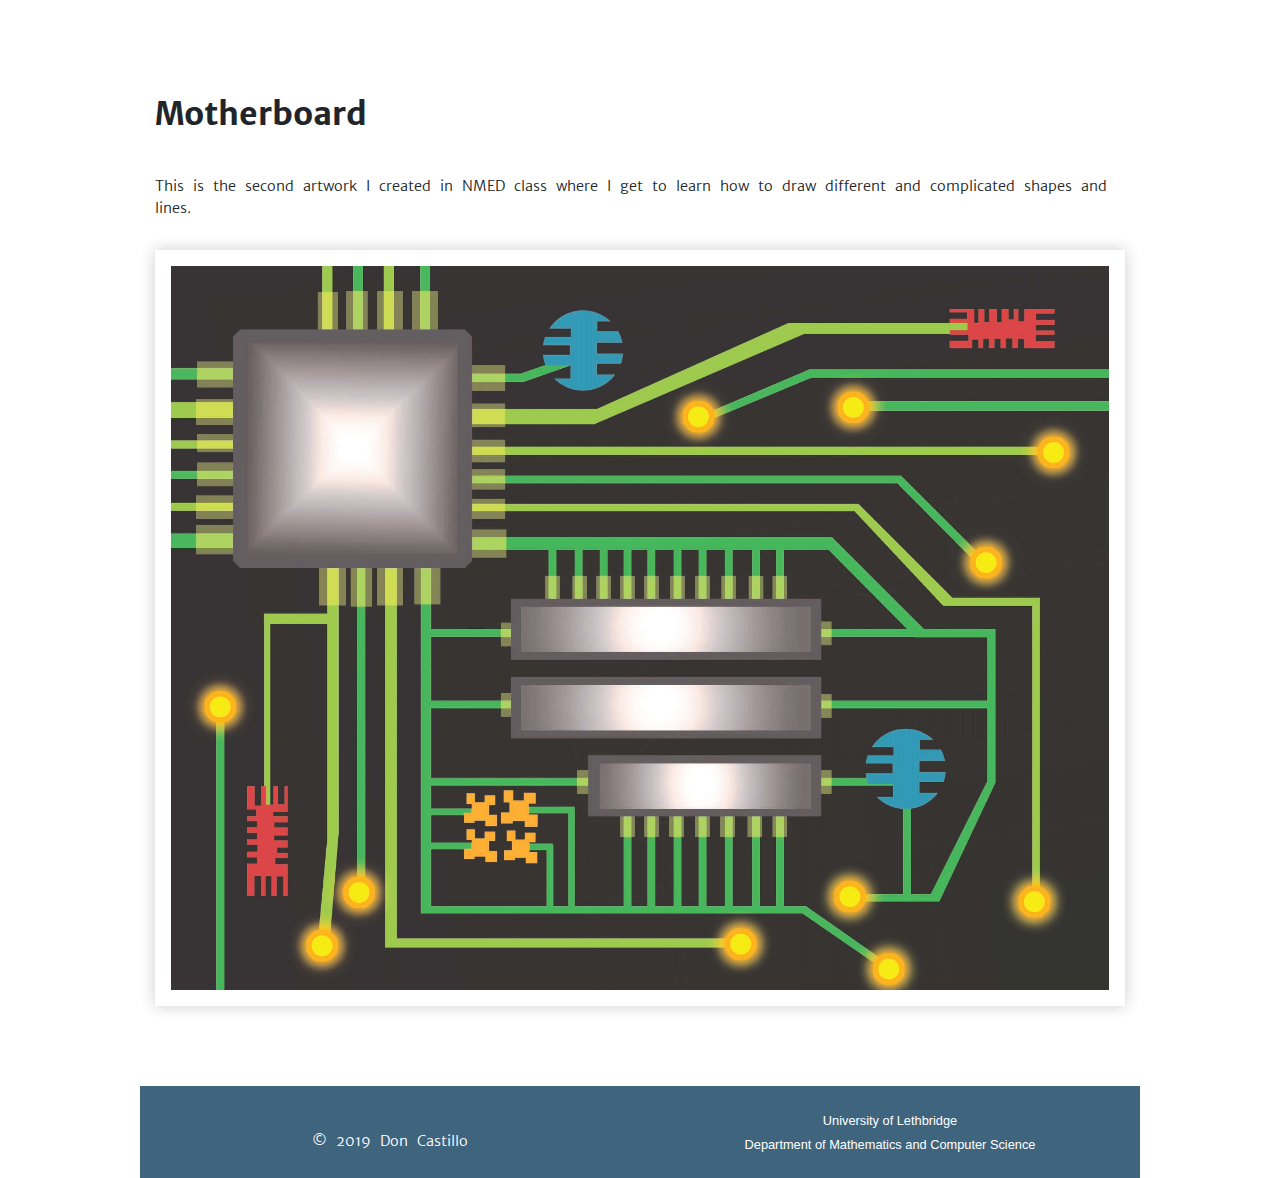
<file: motherboard.html>
<!DOCTYPE html>
<html lang="en">


    <!-- head -->
    <head>
        <!-- meta tags -->
        <meta charset="UTF-8">
        <meta name="viewport" content="width=device-width, initial-scale=1, shrink-to-fit=no">
        <link rel="icon" type="icon/image" href="images/fav-icon.PNG">

        <!-- bootstrap css -->
        <link rel="stylesheet" href="https://stackpath.bootstrapcdn.com/bootstrap/4.3.1/css/bootstrap.min.css" integrity="sha384-ggOyR0iXCbMQv3Xipma34MD+dH/1fQ784/j6cY/iJTQUOhcWr7x9JvoRxT2MZw1T" crossorigin="anonymous">
        <link rel="stylesheet" href="styles/animate.css">

        <!-- custom css -->
        <link href="styles/responsive.css" rel="stylesheet" type="text/css">
        <title>Motherboard</title>
    </head>
    <!-- head -->


    <!-- body -->
    <body>
        <div id="wrapper">

            <!-- header
            <header class="flex">
                <h1 class="wow fadeInDown">Don Castillo</h1>
                <div id="menu-icon" class="">
                    <a href="javascript:void(0);">
                        <img src="images/bars-solid.svg"  />
                    </a>
                </div>

                <nav>
                    <ul class="" id="nav-links-hor" style="">
                        <li class="wow fadeInUp" data-wow-duration="1s" data-wow-delay="0s"><a href="index.html">homeNow</a></li>
                        <li class="wow fadeInUp active" data-wow-duration="1s" data-wow-delay="0.2s"><a href="stillImages.html">stillImages</a></li>
                        <li class="wow fadeInUp" data-wow-duration="1s" data-wow-delay="0.4s"><a href="movingImages.html">movingImages</a></li>
                        <li class="wow fadeInUp" data-wow-duration="1s" data-wow-delay="0.6s"><a href="myPassion.html">myPassion</a></li>
                        <li class="wow fadeInUp" data-wow-duration="1s" data-wow-delay="0.8s"><a href="hotLinks.html">hotLinks</a></li>
                    </ul>
                    <ul id="nav-links" class=""  style="">
                        <li class="wow fadeInUp" data-wow-duration="1s" data-wow-delay="0s"><a href="">homeNow</a></li>
                        <li class="wow fadeInUp active" data-wow-duration="1s" data-wow-delay="0.2s"><a href="stillImages.html">stillImages</a></li>
                        <li class="wow fadeInUp" data-wow-duration="1s" data-wow-delay="0.4s"><a href="movingImages.html">movingImages</a></li>
                        <li class="wow fadeInUp" data-wow-duration="1s" data-wow-delay="0.6s"><a href="myPassion.html">myPassion</a></li>
                        <li class="wow fadeInUp" data-wow-duration="1s" data-wow-delay="0.8s"><a href="hotLinks.html">hotLinks</a></li>
                    </ul>
                </nav>
            </header>-->

            <!-- home banner -->
            <!--<div class="home-banner">
                <img id="img-banner" src="images/uleth.jpg" />
                <p id="text-overlay">Lorem ipsum dolor sit amet, consectetur adipiscing elit. Integer nec interdum tortor. Vestibulum est massa, dapibus vitae aliquam sit amet, auctor sit amet odio. Quisque sed erat ex.</p>
            </div>-->


            <!-- main -->
            <main class="container-fluid">
                <div class="row gallery">
                    <h2 class="col-12 artwork-title">Motherboard</h2>
                    <p class="col-12">This is the second artwork I created in NMED class where I get to learn how to draw different and complicated shapes and lines.</p>
                    <a href="stillImages.html"><img src="images/dc02motherBoard.jpg" class="col-12 border large-image wow zoomIn" /></a>


                </div>

            </main>
            <footer>
                <div class="row">
                    <div class="col-12 col-md-6 footer-links">
                        <p>&copy; 2019 Don Castillo</p>
                    </div>
                    <div class="col-12 col-md-6 footer-links">
                        <small><a href="https://www.uleth.ca/">University of Lethbridge</a></small><br/>
                        <small><a href="https://www.uleth.ca/artsci/math-computer-science">Department of Mathematics and Computer Science</a></small>
                    </div>
                </div>
            </footer>
        </div>












        <!--<script src="https://code.jquery.com/jquery-3.3.1.slim.min.js" integrity="sha384-q8i/X+965DzO0rT7abK41JStQIAqVgRVzpbzo5smXKp4YfRvH+8abtTE1Pi6jizo" crossorigin="anonymous"></script>
         script<script src="https://cdnjs.cloudflare.com/ajax/libs/popper.js/1.14.7/umd/popper.min.js" integrity="sha384-UO2eT0CpHqdSJQ6hJty5KVphtPhzWj9WO1clHTMGa3JDZwrnQq4sF86dIHNDz0W1" crossorigin="anonymous"></script>
        <script src="https://stackpath.bootstrapcdn.com/bootstrap/4.3.1/js/bootstrap.min.js" integrity="sha384-JjSmVgyd0p3pXB1rRibZUAYoIIy6OrQ6VrjIEaFf/nJGzIxFDsf4x0xIM+B07jRM" crossorigin="anonymous"></script>-->
        <script src="js/jquery.min.js"></script>
        <script src="js/wow.min.js"></script>
        <script>new WOW().init();</script>

        <script src="js/custom.js"></script>
    </body>
</html>
</file>
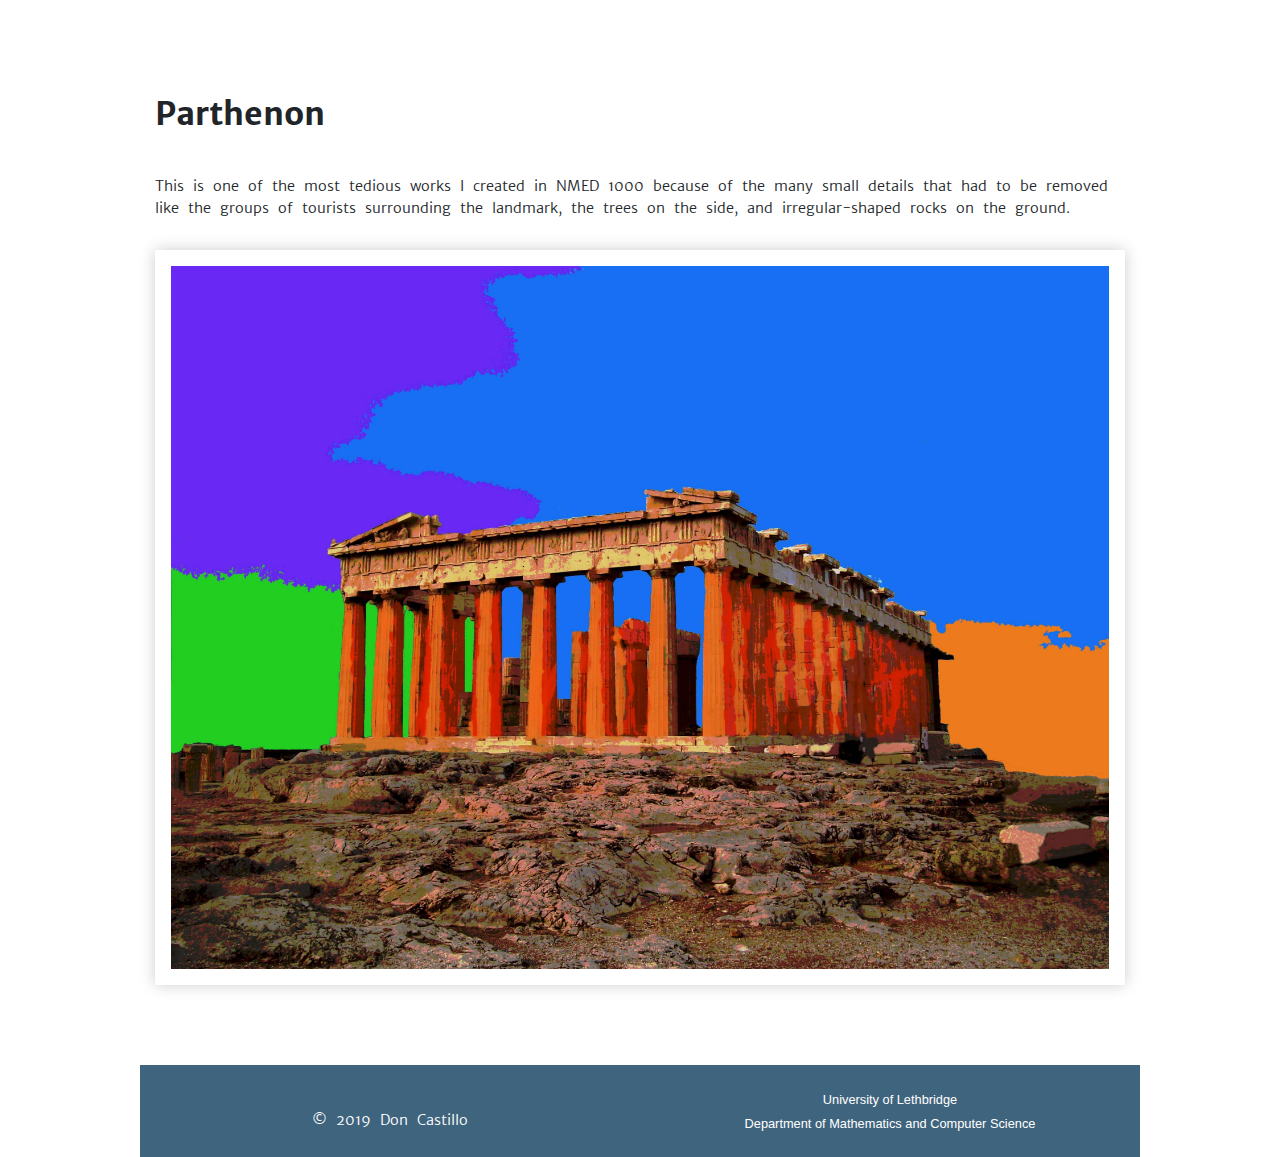
<file: parthenon.html>
<!DOCTYPE html>
<html lang="en">


    <!-- head -->
    <head>
        <!-- meta tags -->
        <meta charset="UTF-8">
        <meta name="viewport" content="width=device-width, initial-scale=1, shrink-to-fit=no">
        <link rel="icon" type="icon/image" href="images/fav-icon.PNG">

        <!-- bootstrap css -->
        <link rel="stylesheet" href="https://stackpath.bootstrapcdn.com/bootstrap/4.3.1/css/bootstrap.min.css" integrity="sha384-ggOyR0iXCbMQv3Xipma34MD+dH/1fQ784/j6cY/iJTQUOhcWr7x9JvoRxT2MZw1T" crossorigin="anonymous">
        <link rel="stylesheet" href="styles/animate.css">

        <!-- custom css -->
        <link href="styles/responsive.css" rel="stylesheet" type="text/css">
        <title>Parthenon</title>
    </head>
    <!-- head -->


    <!-- body -->
    <body>
        <div id="wrapper">

            <!-- header
            <header class="flex">
                <h1 class="wow fadeInDown">Don Castillo</h1>
                <div id="menu-icon" class="">
                    <a href="javascript:void(0);">
                        <img src="images/bars-solid.svg"  />
                    </a>
                </div>

                <nav>
                    <ul class="" id="nav-links-hor" style="">
                        <li class="wow fadeInUp" data-wow-duration="1s" data-wow-delay="0s"><a href="index.html">homeNow</a></li>
                        <li class="wow fadeInUp active" data-wow-duration="1s" data-wow-delay="0.2s"><a href="stillImages.html">stillImages</a></li>
                        <li class="wow fadeInUp" data-wow-duration="1s" data-wow-delay="0.4s"><a href="movingImages.html">movingImages</a></li>
                        <li class="wow fadeInUp" data-wow-duration="1s" data-wow-delay="0.6s"><a href="myPassion.html">myPassion</a></li>
                        <li class="wow fadeInUp" data-wow-duration="1s" data-wow-delay="0.8s"><a href="hotLinks.html">hotLinks</a></li>
                    </ul>
                    <ul id="nav-links" class=""  style="">
                        <li class="wow fadeInUp" data-wow-duration="1s" data-wow-delay="0s"><a href="">homeNow</a></li>
                        <li class="wow fadeInUp active" data-wow-duration="1s" data-wow-delay="0.2s"><a href="stillImages.html">stillImages</a></li>
                        <li class="wow fadeInUp" data-wow-duration="1s" data-wow-delay="0.4s"><a href="movingImages.html">movingImages</a></li>
                        <li class="wow fadeInUp" data-wow-duration="1s" data-wow-delay="0.6s"><a href="myPassion.html">myPassion</a></li>
                        <li class="wow fadeInUp" data-wow-duration="1s" data-wow-delay="0.8s"><a href="hotLinks.html">hotLinks</a></li>
                    </ul>
                </nav>
            </header>-->

            <!-- home banner -->
            <!--<div class="home-banner">
                <img id="img-banner" src="images/uleth.jpg" />
                <p id="text-overlay">Lorem ipsum dolor sit amet, consectetur adipiscing elit. Integer nec interdum tortor. Vestibulum est massa, dapibus vitae aliquam sit amet, auctor sit amet odio. Quisque sed erat ex.</p>
            </div>-->


            <!-- main -->
            <main class="container-fluid">
                <div class="row gallery">
                    <h2 class="col-12 artwork-title">Parthenon</h2>
                    <p class="col-12">This is one of the most tedious works I created in NMED 1000 because of the many small details that had to be removed like the groups of tourists surrounding the landmark, the trees on the side, and irregular-shaped rocks on the ground.</p>
                    <a href="stillImages.html"><img src="images/dc04StylizedParthenon.jpg" class="col-12 border large-image wow zoomIn" /></a>


                </div>

            </main>
            <footer>
                <div class="row">
                    <div class="col-12 col-md-6 footer-links">
                        <p>&copy; 2019 Don Castillo</p>
                    </div>
                    <div class="col-12 col-md-6 footer-links">
                        <small><a href="https://www.uleth.ca/">University of Lethbridge</a></small><br/>
                        <small><a href="https://www.uleth.ca/artsci/math-computer-science">Department of Mathematics and Computer Science</a></small>
                    </div>
                </div>
            </footer>
        </div>












        <!--<script src="https://code.jquery.com/jquery-3.3.1.slim.min.js" integrity="sha384-q8i/X+965DzO0rT7abK41JStQIAqVgRVzpbzo5smXKp4YfRvH+8abtTE1Pi6jizo" crossorigin="anonymous"></script>
         script<script src="https://cdnjs.cloudflare.com/ajax/libs/popper.js/1.14.7/umd/popper.min.js" integrity="sha384-UO2eT0CpHqdSJQ6hJty5KVphtPhzWj9WO1clHTMGa3JDZwrnQq4sF86dIHNDz0W1" crossorigin="anonymous"></script>
        <script src="https://stackpath.bootstrapcdn.com/bootstrap/4.3.1/js/bootstrap.min.js" integrity="sha384-JjSmVgyd0p3pXB1rRibZUAYoIIy6OrQ6VrjIEaFf/nJGzIxFDsf4x0xIM+B07jRM" crossorigin="anonymous"></script>-->
        <script src="js/jquery.min.js"></script>
        <script src="js/wow.min.js"></script>
        <script>new WOW().init();</script>

        <script src="js/custom.js"></script>
    </body>
</html>
</file>
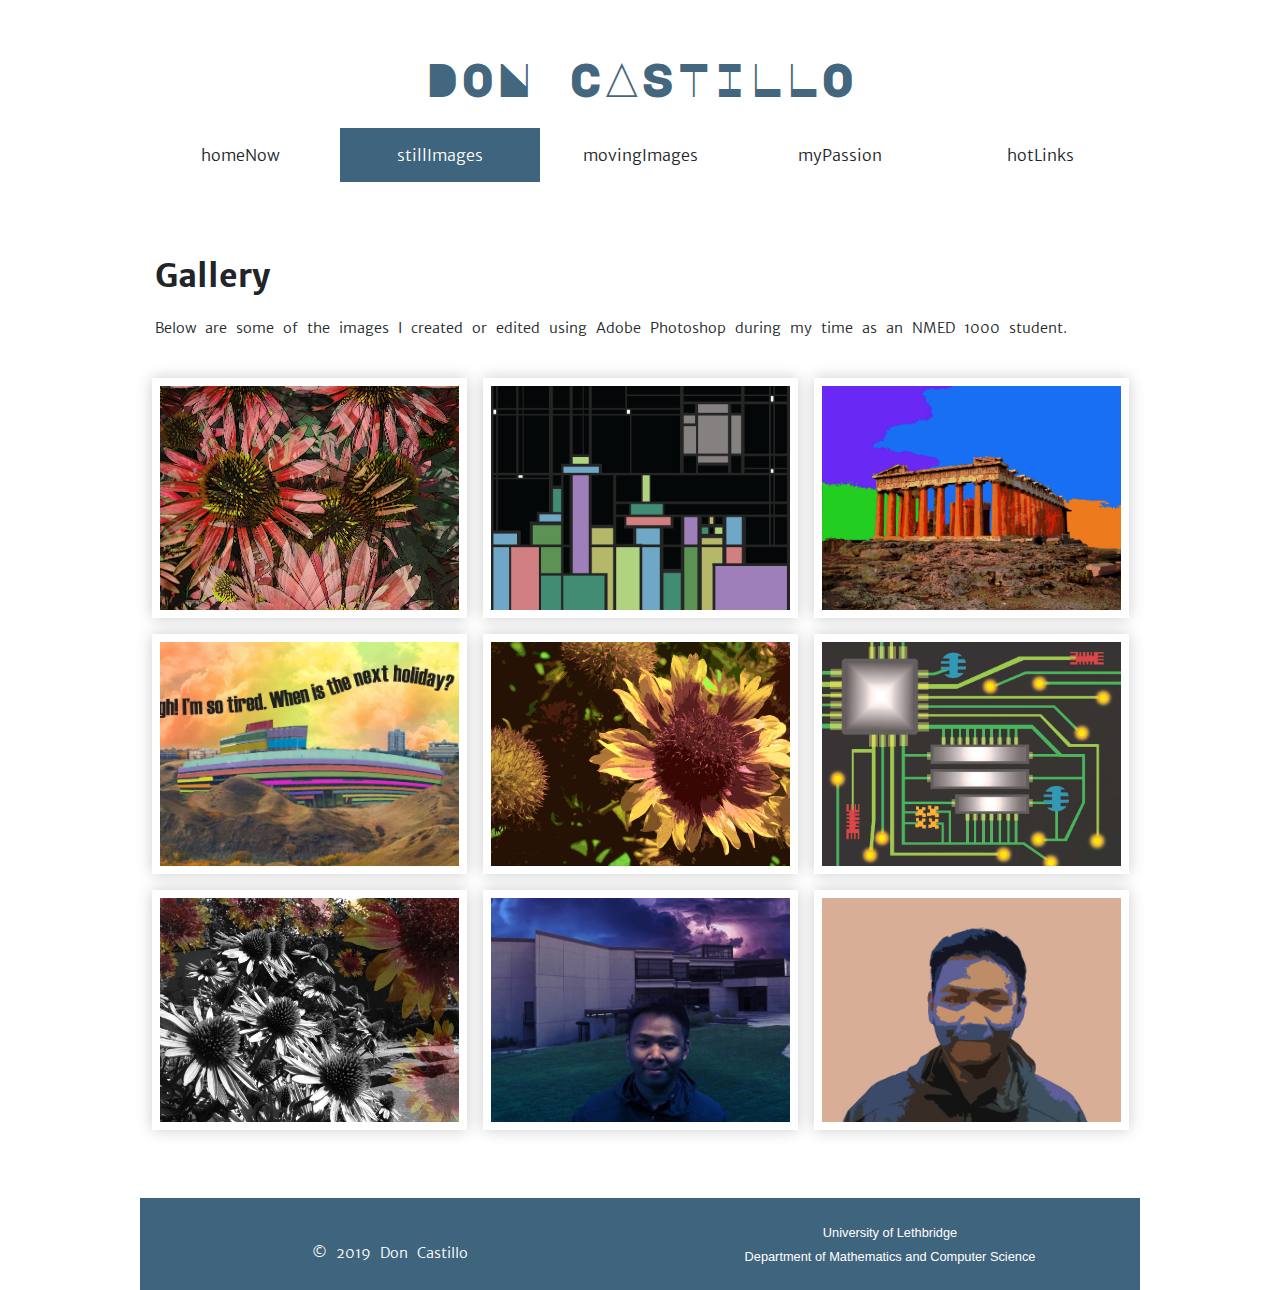
<file: stillImages.html>
<!DOCTYPE html>
<html lang="en">


    <!-- head -->
    <head>
        <!-- meta tags -->
        <meta charset="UTF-8">
        <meta name="viewport" content="width=device-width, initial-scale=1, shrink-to-fit=no">
        <link rel="icon" type="icon/image" href="images/fav-icon.PNG">

        <!-- bootstrap css -->
        <link rel="stylesheet" href="https://stackpath.bootstrapcdn.com/bootstrap/4.3.1/css/bootstrap.min.css" integrity="sha384-ggOyR0iXCbMQv3Xipma34MD+dH/1fQ784/j6cY/iJTQUOhcWr7x9JvoRxT2MZw1T" crossorigin="anonymous">
        <link rel="stylesheet" href="styles/animate.css">

        <!-- custom css -->
        <link href="styles/responsive.css" rel="stylesheet" type="text/css">
        <title>stillImages</title>
    </head>
    <!-- head -->


    <!-- body -->
    <body>
        <div id="wrapper">

            <!-- header -->
            <header class="flex">
                <h1 class="wow fadeInDown">Don Castillo</h1>
                <div id="menu-icon" class="">
                    <a href="javascript:void(0);">
                        <img src="images/bars-solid.svg"  />
                    </a>
                </div>

                <nav>
                    <ul class="" id="nav-links-hor" style="">
                        <li class="wow fadeInUp" data-wow-duration="1s" data-wow-delay="0s"><a href="index.html">homeNow</a></li>
                        <li class="wow fadeInUp active" data-wow-duration="1s" data-wow-delay="0.2s"><a href="stillImages.html">stillImages</a></li>
                        <li class="wow fadeInUp" data-wow-duration="1s" data-wow-delay="0.4s"><a href="movingImages.html">movingImages</a></li>
                        <li class="wow fadeInUp" data-wow-duration="1s" data-wow-delay="0.6s"><a href="myPassion.html">myPassion</a></li>
                        <li class="wow fadeInUp" data-wow-duration="1s" data-wow-delay="0.8s"><a href="hotLinks.html">hotLinks</a></li>
                    </ul><!---->
                    <ul id="nav-links" class=""  style="">
                        <li class="wow fadeInUp" data-wow-duration="1s" data-wow-delay="0s"><a href="index.html">homeNow</a></li>
                        <li class="wow fadeInUp active" data-wow-duration="1s" data-wow-delay="0.2s"><a href="stillImages.html">stillImages</a></li>
                        <li class="wow fadeInUp" data-wow-duration="1s" data-wow-delay="0.4s"><a href="movingImages.html">movingImages</a></li>
                        <li class="wow fadeInUp" data-wow-duration="1s" data-wow-delay="0.6s"><a href="myPassion.html">myPassion</a></li>
                        <li class="wow fadeInUp" data-wow-duration="1s" data-wow-delay="0.8s"><a href="hotLinks.html">hotLinks</a></li>
                    </ul>
                </nav>
            </header>

            <!-- home banner -->
            <!--<div class="home-banner">
                <img id="img-banner" src="images/uleth.jpg" />
                <p id="text-overlay">Lorem ipsum dolor sit amet, consectetur adipiscing elit. Integer nec interdum tortor. Vestibulum est massa, dapibus vitae aliquam sit amet, auctor sit amet odio. Quisque sed erat ex.</p>
            </div>-->


            <!-- main -->
            <main class="container-fluid">
                <h2>Gallery</h2>
                <p>Below are some of the images I created or edited using Adobe Photoshop during my time as an NMED 1000 student. </p>
                <div class="row gallery gallery-photos">
                   <a href="pinkflower.html" class="col-12 col-md-4 thumb border wow zoomIn" style="background-image:url('images/dc09aFlippedImage.jpg');"></a>
                   <a href="mondrian.html" class="col-12 col-md-4 thumb border wow zoomIn" style="background-image:url('images/dc01mondrian.jpg');"></a>
                   <a href="parthenon.html" class="col-12 col-md-4 thumb border wow zoomIn" style="background-image:url('images/dc04StylizedParthenon.jpg');"></a>
                   <a href="uleth.html" class="col-12 col-md-4 thumb border wow zoomIn" style="background-image:url('images/dc03UlethPhotoImage.jpg');"></a>
				   <a href="yellowflower.html" class="col-12 col-md-4 thumb border wow zoomIn" style="background-image:url('images/dc09cAnyTechnique.jpg');"></a>
				   <a href="motherboard.html" class="col-12 col-md-4 thumb border wow zoomIn" style="background-image:url('images/dc02motherBoard.jpg');"></a>
				   <a href="superimposition.html" class="col-12 col-md-4 thumb border wow zoomIn" style="background-image:url('images/dc09bSuperimposition.jpg');"></a>
				   <a href="ulethartistic.html" class="col-12 col-md-4 thumb border wow zoomIn" style="background-image:url('images/dc08bUlethArtistic.jpg');"></a>
				   <a href="filter.html" class="col-12 col-md-4 thumb border wow zoomIn" style="background-image:url('images/dc05fFilter.jpg');"></a>
                </div>
            </main>
            <footer>
                <div class="row">
                    <div class="col-12 col-md-6 footer-links">
                        <p>&copy; 2019 Don Castillo</p>
                    </div>
                    <div class="col-12 col-md-6 footer-links">
                        <small><a href="https://www.uleth.ca/">University of Lethbridge</a></small><br/>
                        <small><a href="https://www.uleth.ca/artsci/math-computer-science">Department of Mathematics and Computer Science</a></small>
                    </div>
                </div>
            </footer>
        </div>












        <!--<script src="https://code.jquery.com/jquery-3.3.1.slim.min.js" integrity="sha384-q8i/X+965DzO0rT7abK41JStQIAqVgRVzpbzo5smXKp4YfRvH+8abtTE1Pi6jizo" crossorigin="anonymous"></script>
         script<script src="https://cdnjs.cloudflare.com/ajax/libs/popper.js/1.14.7/umd/popper.min.js" integrity="sha384-UO2eT0CpHqdSJQ6hJty5KVphtPhzWj9WO1clHTMGa3JDZwrnQq4sF86dIHNDz0W1" crossorigin="anonymous"></script>
        <script src="https://stackpath.bootstrapcdn.com/bootstrap/4.3.1/js/bootstrap.min.js" integrity="sha384-JjSmVgyd0p3pXB1rRibZUAYoIIy6OrQ6VrjIEaFf/nJGzIxFDsf4x0xIM+B07jRM" crossorigin="anonymous"></script>-->
        <script src="js/jquery.min.js"></script>
        <script src="js/wow.min.js"></script>
        <script>new WOW().init();</script>

        <script src="js/custom.js"></script>
    </body>
</html>
</file>
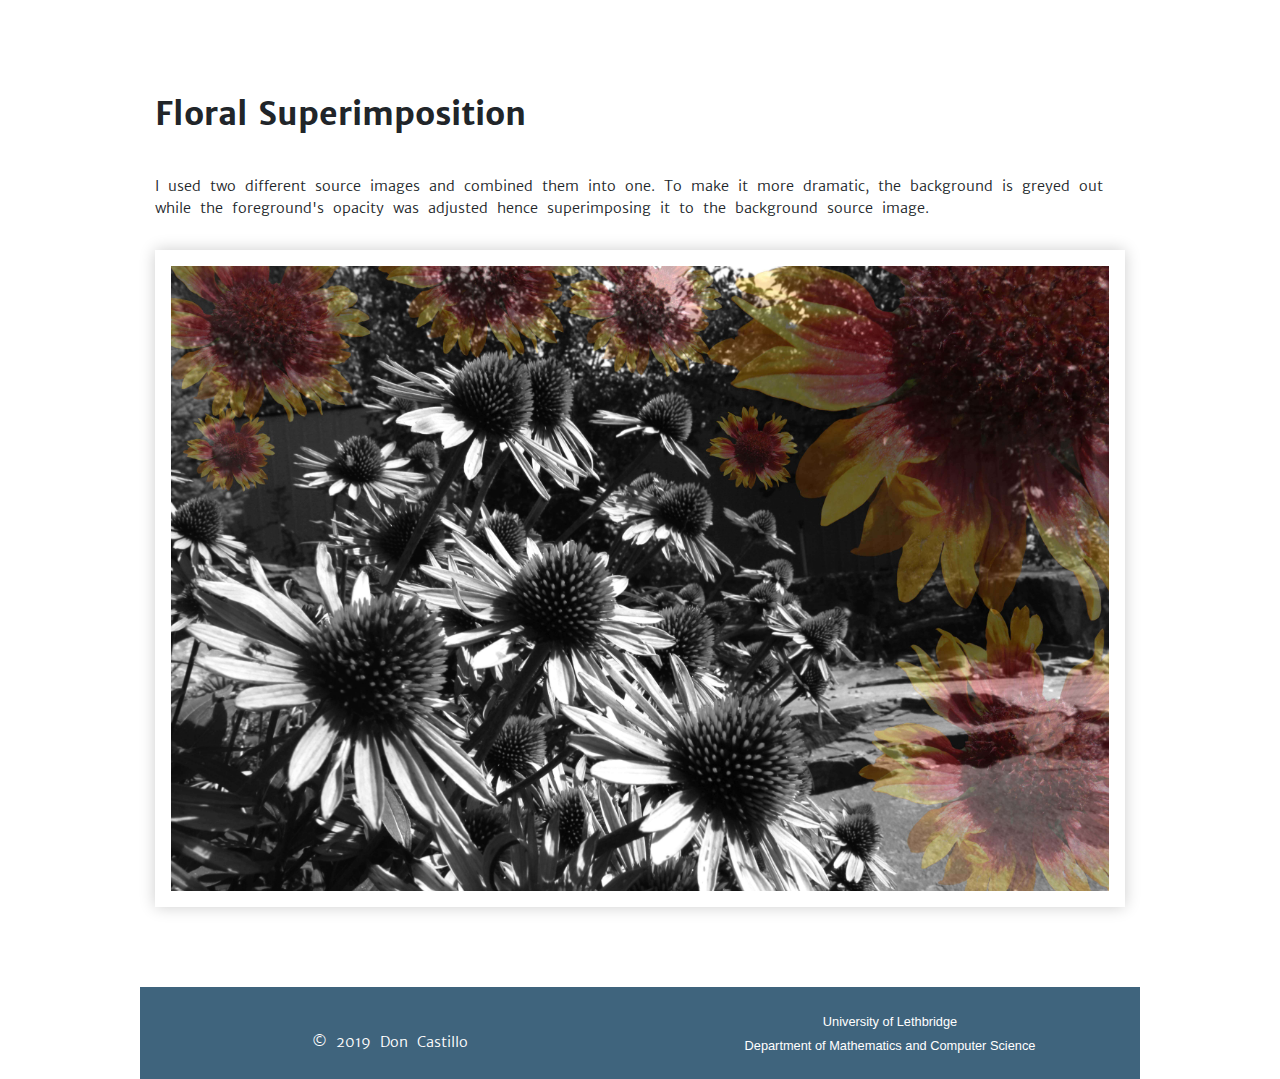
<file: superimposition.html>
<!DOCTYPE html>
<html lang="en">


    <!-- head -->
    <head>
        <!-- meta tags -->
        <meta charset="UTF-8">
        <meta name="viewport" content="width=device-width, initial-scale=1, shrink-to-fit=no">
        <link rel="icon" type="icon/image" href="images/fav-icon.PNG">

        <!-- bootstrap css -->
        <link rel="stylesheet" href="https://stackpath.bootstrapcdn.com/bootstrap/4.3.1/css/bootstrap.min.css" integrity="sha384-ggOyR0iXCbMQv3Xipma34MD+dH/1fQ784/j6cY/iJTQUOhcWr7x9JvoRxT2MZw1T" crossorigin="anonymous">
        <link rel="stylesheet" href="styles/animate.css">

        <!-- custom css -->
        <link href="styles/responsive.css" rel="stylesheet" type="text/css">
        <title>Floral Superimposition</title>
    </head>
    <!-- head -->


    <!-- body -->
    <body>
        <div id="wrapper">

            <!-- header
            <header class="flex">
                <h1 class="wow fadeInDown">Don Castillo</h1>
                <div id="menu-icon" class="">
                    <a href="javascript:void(0);">
                        <img src="images/bars-solid.svg"  />
                    </a>
                </div>

                <nav>
                    <ul class="" id="nav-links-hor" style="">
                        <li class="wow fadeInUp" data-wow-duration="1s" data-wow-delay="0s"><a href="index.html">homeNow</a></li>
                        <li class="wow fadeInUp active" data-wow-duration="1s" data-wow-delay="0.2s"><a href="stillImages.html">stillImages</a></li>
                        <li class="wow fadeInUp" data-wow-duration="1s" data-wow-delay="0.4s"><a href="movingImages.html">movingImages</a></li>
                        <li class="wow fadeInUp" data-wow-duration="1s" data-wow-delay="0.6s"><a href="myPassion.html">myPassion</a></li>
                        <li class="wow fadeInUp" data-wow-duration="1s" data-wow-delay="0.8s"><a href="hotLinks.html">hotLinks</a></li>
                    </ul>
                    <ul id="nav-links" class=""  style="">
                        <li class="wow fadeInUp" data-wow-duration="1s" data-wow-delay="0s"><a href="">homeNow</a></li>
                        <li class="wow fadeInUp active" data-wow-duration="1s" data-wow-delay="0.2s"><a href="stillImages.html">stillImages</a></li>
                        <li class="wow fadeInUp" data-wow-duration="1s" data-wow-delay="0.4s"><a href="movingImages.html">movingImages</a></li>
                        <li class="wow fadeInUp" data-wow-duration="1s" data-wow-delay="0.6s"><a href="myPassion.html">myPassion</a></li>
                        <li class="wow fadeInUp" data-wow-duration="1s" data-wow-delay="0.8s"><a href="hotLinks.html">hotLinks</a></li>
                    </ul>
                </nav>
            </header>-->

            <!-- home banner -->
            <!--<div class="home-banner">
                <img id="img-banner" src="images/uleth.jpg" />
                <p id="text-overlay">Lorem ipsum dolor sit amet, consectetur adipiscing elit. Integer nec interdum tortor. Vestibulum est massa, dapibus vitae aliquam sit amet, auctor sit amet odio. Quisque sed erat ex.</p>
            </div>-->


            <!-- main -->
            <main class="container-fluid">
                <div class="row gallery">
                    <h2 class="col-12 artwork-title">Floral Superimposition</h2>
                    <p class="col-12">I used two different source images and combined them into one. To make it more dramatic, the background is greyed out while the foreground's opacity was adjusted hence superimposing it to the background source image.</p>
                    <a href="stillImages.html"><img src="images/dc09bSuperimposition.jpg" class="col-12 border large-image wow zoomIn" /></a>


                </div>

            </main>
            <footer>
                <div class="row">
                    <div class="col-12 col-md-6 footer-links">
                        <p>&copy; 2019 Don Castillo</p>
                    </div>
                    <div class="col-12 col-md-6 footer-links">
                        <small><a href="https://www.uleth.ca/">University of Lethbridge</a></small><br/>
                        <small><a href="https://www.uleth.ca/artsci/math-computer-science">Department of Mathematics and Computer Science</a></small>
                    </div>
                </div>
            </footer>
        </div>












        <!--<script src="https://code.jquery.com/jquery-3.3.1.slim.min.js" integrity="sha384-q8i/X+965DzO0rT7abK41JStQIAqVgRVzpbzo5smXKp4YfRvH+8abtTE1Pi6jizo" crossorigin="anonymous"></script>
         script<script src="https://cdnjs.cloudflare.com/ajax/libs/popper.js/1.14.7/umd/popper.min.js" integrity="sha384-UO2eT0CpHqdSJQ6hJty5KVphtPhzWj9WO1clHTMGa3JDZwrnQq4sF86dIHNDz0W1" crossorigin="anonymous"></script>
        <script src="https://stackpath.bootstrapcdn.com/bootstrap/4.3.1/js/bootstrap.min.js" integrity="sha384-JjSmVgyd0p3pXB1rRibZUAYoIIy6OrQ6VrjIEaFf/nJGzIxFDsf4x0xIM+B07jRM" crossorigin="anonymous"></script>-->
        <script src="js/jquery.min.js"></script>
        <script src="js/wow.min.js"></script>
        <script>new WOW().init();</script>

        <script src="js/custom.js"></script>
    </body>
</html>
</file>
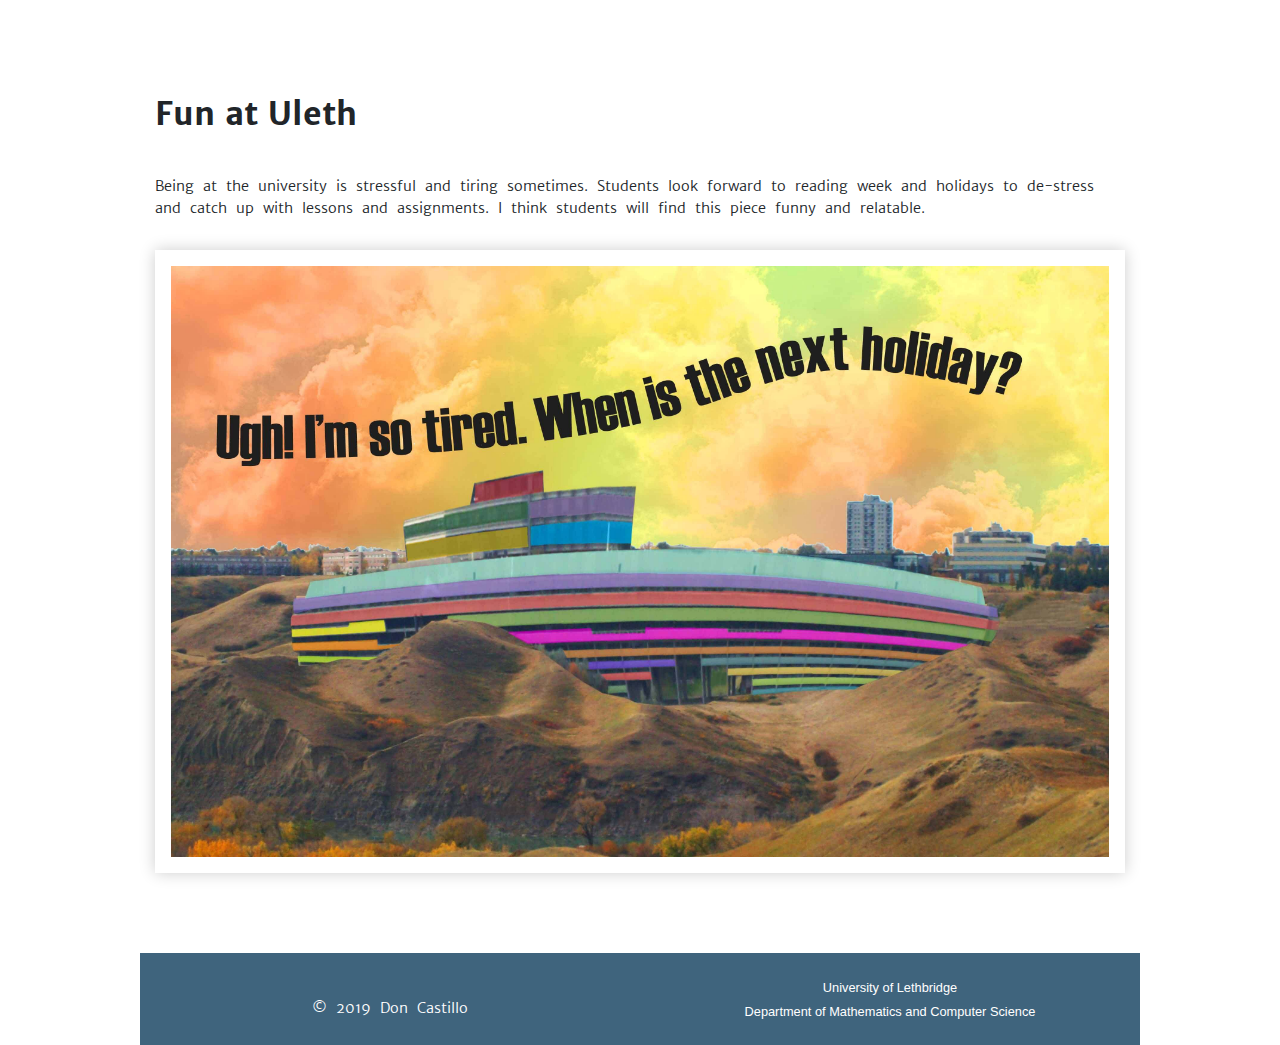
<file: uleth.html>
<!DOCTYPE html>
<html lang="en">


    <!-- head -->
    <head>
        <!-- meta tags -->
        <meta charset="UTF-8">
        <meta name="viewport" content="width=device-width, initial-scale=1, shrink-to-fit=no">
        <link rel="icon" type="icon/image" href="images/fav-icon.PNG">

        <!-- bootstrap css -->
        <link rel="stylesheet" href="https://stackpath.bootstrapcdn.com/bootstrap/4.3.1/css/bootstrap.min.css" integrity="sha384-ggOyR0iXCbMQv3Xipma34MD+dH/1fQ784/j6cY/iJTQUOhcWr7x9JvoRxT2MZw1T" crossorigin="anonymous">
        <link rel="stylesheet" href="styles/animate.css">

        <!-- custom css -->
        <link href="styles/responsive.css" rel="stylesheet" type="text/css">
        <title>Fun at Uleth</title>
    </head>
    <!-- head -->


    <!-- body -->
    <body>
        <div id="wrapper">

            <!-- header
            <header class="flex">
                <h1 class="wow fadeInDown">Don Castillo</h1>
                <div id="menu-icon" class="">
                    <a href="javascript:void(0);">
                        <img src="images/bars-solid.svg"  />
                    </a>
                </div>

                <nav>
                    <ul class="" id="nav-links-hor" style="">
                        <li class="wow fadeInUp" data-wow-duration="1s" data-wow-delay="0s"><a href="index.html">homeNow</a></li>
                        <li class="wow fadeInUp active" data-wow-duration="1s" data-wow-delay="0.2s"><a href="stillImages.html">stillImages</a></li>
                        <li class="wow fadeInUp" data-wow-duration="1s" data-wow-delay="0.4s"><a href="movingImages.html">movingImages</a></li>
                        <li class="wow fadeInUp" data-wow-duration="1s" data-wow-delay="0.6s"><a href="myPassion.html">myPassion</a></li>
                        <li class="wow fadeInUp" data-wow-duration="1s" data-wow-delay="0.8s"><a href="hotLinks.html">hotLinks</a></li>
                    </ul>
                    <ul id="nav-links" class=""  style="">
                        <li class="wow fadeInUp" data-wow-duration="1s" data-wow-delay="0s"><a href="">homeNow</a></li>
                        <li class="wow fadeInUp active" data-wow-duration="1s" data-wow-delay="0.2s"><a href="stillImages.html">stillImages</a></li>
                        <li class="wow fadeInUp" data-wow-duration="1s" data-wow-delay="0.4s"><a href="movingImages.html">movingImages</a></li>
                        <li class="wow fadeInUp" data-wow-duration="1s" data-wow-delay="0.6s"><a href="myPassion.html">myPassion</a></li>
                        <li class="wow fadeInUp" data-wow-duration="1s" data-wow-delay="0.8s"><a href="hotLinks.html">hotLinks</a></li>
                    </ul>
                </nav>
            </header>-->

            <!-- home banner -->
            <!--<div class="home-banner">
                <img id="img-banner" src="images/uleth.jpg" />
                <p id="text-overlay">Lorem ipsum dolor sit amet, consectetur adipiscing elit. Integer nec interdum tortor. Vestibulum est massa, dapibus vitae aliquam sit amet, auctor sit amet odio. Quisque sed erat ex.</p>
            </div>-->


            <!-- main -->
            <main class="container-fluid">
                <div class="row gallery">
                    <h2 class="col-12 artwork-title">Fun at Uleth</h2>
                    <p class="col-12">Being at the university is stressful and tiring sometimes. Students look forward to reading week and holidays to de-stress and catch up with lessons and assignments. I think students will find this piece funny and relatable.</p>
                    <a href="stillImages.html"><img src="images/dc03UlethPhotoImage.jpg" class="col-12 border large-image wow zoomIn" /></a>


                </div>

            </main>
            <footer>
                <div class="row">
                    <div class="col-12 col-md-6 footer-links">
                        <p>&copy; 2019 Don Castillo</p>
                    </div>
                    <div class="col-12 col-md-6 footer-links">
                        <small><a href="https://www.uleth.ca/">University of Lethbridge</a></small><br/>
                        <small><a href="https://www.uleth.ca/artsci/math-computer-science">Department of Mathematics and Computer Science</a></small>
                    </div>
                </div>
            </footer>
        </div>












        <!--<script src="https://code.jquery.com/jquery-3.3.1.slim.min.js" integrity="sha384-q8i/X+965DzO0rT7abK41JStQIAqVgRVzpbzo5smXKp4YfRvH+8abtTE1Pi6jizo" crossorigin="anonymous"></script>
         script<script src="https://cdnjs.cloudflare.com/ajax/libs/popper.js/1.14.7/umd/popper.min.js" integrity="sha384-UO2eT0CpHqdSJQ6hJty5KVphtPhzWj9WO1clHTMGa3JDZwrnQq4sF86dIHNDz0W1" crossorigin="anonymous"></script>
        <script src="https://stackpath.bootstrapcdn.com/bootstrap/4.3.1/js/bootstrap.min.js" integrity="sha384-JjSmVgyd0p3pXB1rRibZUAYoIIy6OrQ6VrjIEaFf/nJGzIxFDsf4x0xIM+B07jRM" crossorigin="anonymous"></script>-->
        <script src="js/jquery.min.js"></script>
        <script src="js/wow.min.js"></script>
        <script>new WOW().init();</script>

        <script src="js/custom.js"></script>
    </body>
</html>
</file>
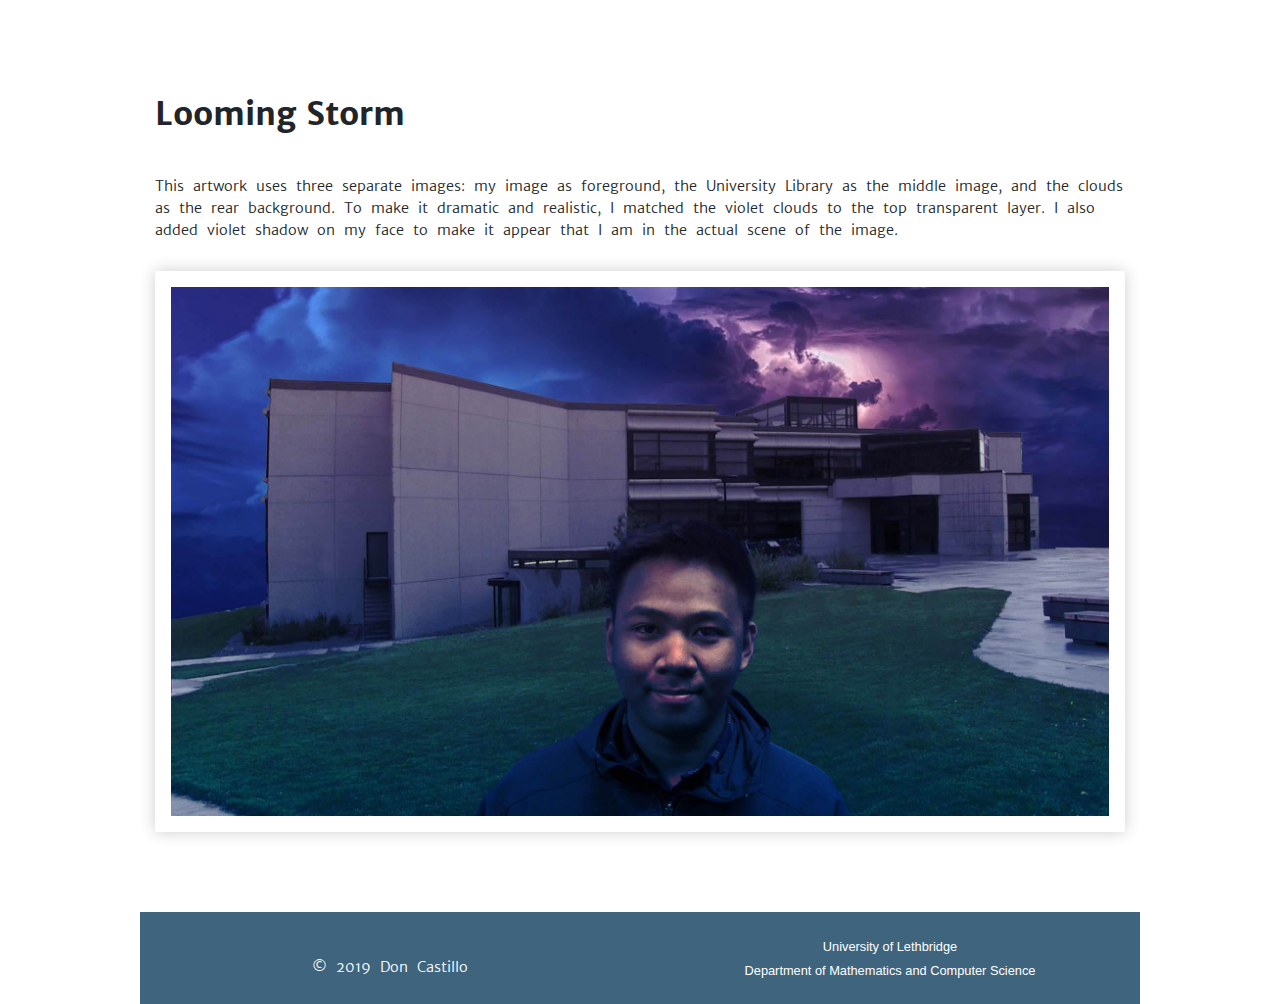
<file: ulethartistic.html>
<!DOCTYPE html>
<html lang="en">


    <!-- head -->
    <head>
        <!-- meta tags -->
        <meta charset="UTF-8">
        <meta name="viewport" content="width=device-width, initial-scale=1, shrink-to-fit=no">
        <link rel="icon" type="icon/image" href="images/fav-icon.PNG">

        <!-- bootstrap css -->
        <link rel="stylesheet" href="https://stackpath.bootstrapcdn.com/bootstrap/4.3.1/css/bootstrap.min.css" integrity="sha384-ggOyR0iXCbMQv3Xipma34MD+dH/1fQ784/j6cY/iJTQUOhcWr7x9JvoRxT2MZw1T" crossorigin="anonymous">
        <link rel="stylesheet" href="styles/animate.css">

        <!-- custom css -->
        <link href="styles/responsive.css" rel="stylesheet" type="text/css">
        <title>Looming Storm</title>
    </head>
    <!-- head -->


    <!-- body -->
    <body>
        <div id="wrapper">

            <!-- header
            <header class="flex">
                <h1 class="wow fadeInDown">Don Castillo</h1>
                <div id="menu-icon" class="">
                    <a href="javascript:void(0);">
                        <img src="images/bars-solid.svg"  />
                    </a>
                </div>

                <nav>
                    <ul class="" id="nav-links-hor" style="">
                        <li class="wow fadeInUp" data-wow-duration="1s" data-wow-delay="0s"><a href="index.html">homeNow</a></li>
                        <li class="wow fadeInUp active" data-wow-duration="1s" data-wow-delay="0.2s"><a href="stillImages.html">stillImages</a></li>
                        <li class="wow fadeInUp" data-wow-duration="1s" data-wow-delay="0.4s"><a href="movingImages.html">movingImages</a></li>
                        <li class="wow fadeInUp" data-wow-duration="1s" data-wow-delay="0.6s"><a href="myPassion.html">myPassion</a></li>
                        <li class="wow fadeInUp" data-wow-duration="1s" data-wow-delay="0.8s"><a href="hotLinks.html">hotLinks</a></li>
                    </ul>
                    <ul id="nav-links" class=""  style="">
                        <li class="wow fadeInUp" data-wow-duration="1s" data-wow-delay="0s"><a href="">homeNow</a></li>
                        <li class="wow fadeInUp active" data-wow-duration="1s" data-wow-delay="0.2s"><a href="stillImages.html">stillImages</a></li>
                        <li class="wow fadeInUp" data-wow-duration="1s" data-wow-delay="0.4s"><a href="movingImages.html">movingImages</a></li>
                        <li class="wow fadeInUp" data-wow-duration="1s" data-wow-delay="0.6s"><a href="myPassion.html">myPassion</a></li>
                        <li class="wow fadeInUp" data-wow-duration="1s" data-wow-delay="0.8s"><a href="hotLinks.html">hotLinks</a></li>
                    </ul>
                </nav>
            </header>-->

            <!-- home banner -->
            <!--<div class="home-banner">
                <img id="img-banner" src="images/uleth.jpg" />
                <p id="text-overlay">Lorem ipsum dolor sit amet, consectetur adipiscing elit. Integer nec interdum tortor. Vestibulum est massa, dapibus vitae aliquam sit amet, auctor sit amet odio. Quisque sed erat ex.</p>
            </div>-->


            <!-- main -->
            <main class="container-fluid">
                <div class="row gallery">
                    <h2 class="col-12 artwork-title">Looming Storm</h2>
                    <p class="col-12">This artwork uses three separate images: my image as foreground, the University Library as the middle image, and the clouds as the rear background. To make it dramatic and realistic, I matched the violet clouds to the top transparent layer. I also added violet shadow on my face to make it appear that I am in the actual scene of the image.</p>
                    <a href="stillImages.html"><img src="images/dc08bUlethArtistic.jpg" class="col-12 border large-image wow zoomIn" /></a>


                </div>

            </main>
            <footer>
                <div class="row">
                    <div class="col-12 col-md-6 footer-links">
                        <p>&copy; 2019 Don Castillo</p>
                    </div>
                    <div class="col-12 col-md-6 footer-links">
                        <small><a href="https://www.uleth.ca/">University of Lethbridge</a></small><br/>
                        <small><a href="https://www.uleth.ca/artsci/math-computer-science">Department of Mathematics and Computer Science</a></small>
                    </div>
                </div>
            </footer>
        </div>












        <!--<script src="https://code.jquery.com/jquery-3.3.1.slim.min.js" integrity="sha384-q8i/X+965DzO0rT7abK41JStQIAqVgRVzpbzo5smXKp4YfRvH+8abtTE1Pi6jizo" crossorigin="anonymous"></script>
         script<script src="https://cdnjs.cloudflare.com/ajax/libs/popper.js/1.14.7/umd/popper.min.js" integrity="sha384-UO2eT0CpHqdSJQ6hJty5KVphtPhzWj9WO1clHTMGa3JDZwrnQq4sF86dIHNDz0W1" crossorigin="anonymous"></script>
        <script src="https://stackpath.bootstrapcdn.com/bootstrap/4.3.1/js/bootstrap.min.js" integrity="sha384-JjSmVgyd0p3pXB1rRibZUAYoIIy6OrQ6VrjIEaFf/nJGzIxFDsf4x0xIM+B07jRM" crossorigin="anonymous"></script>-->
        <script src="js/jquery.min.js"></script>
        <script src="js/wow.min.js"></script>
        <script>new WOW().init();</script>

        <script src="js/custom.js"></script>
    </body>
</html>
</file>
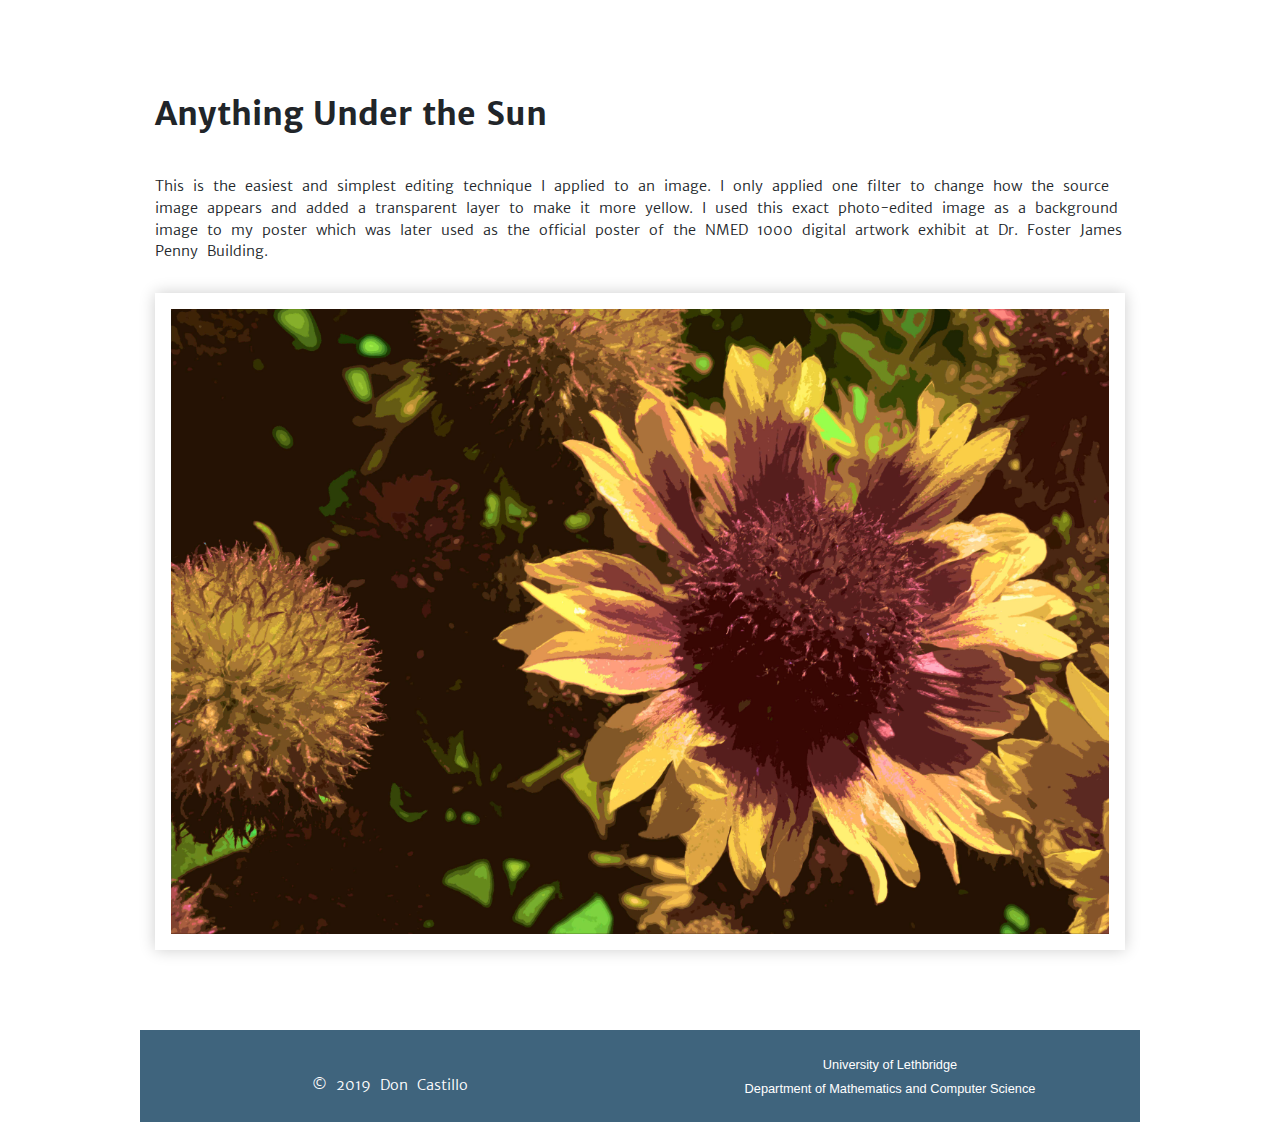
<file: yellowflower.html>
<!DOCTYPE html>
<html lang="en">


    <!-- head -->
    <head>
        <!-- meta tags -->
        <meta charset="UTF-8">
        <meta name="viewport" content="width=device-width, initial-scale=1, shrink-to-fit=no">
        <link rel="icon" type="icon/image" href="images/fav-icon.PNG">

        <!-- bootstrap css -->
        <link rel="stylesheet" href="https://stackpath.bootstrapcdn.com/bootstrap/4.3.1/css/bootstrap.min.css" integrity="sha384-ggOyR0iXCbMQv3Xipma34MD+dH/1fQ784/j6cY/iJTQUOhcWr7x9JvoRxT2MZw1T" crossorigin="anonymous">
        <link rel="stylesheet" href="styles/animate.css">

        <!-- custom css -->
        <link href="styles/responsive.css" rel="stylesheet" type="text/css">
        <title>Anything Under the Sun</title>
    </head>
    <!-- head -->


    <!-- body -->
    <body>
        <div id="wrapper">

            <!-- header
            <header class="flex">
                <h1 class="wow fadeInDown">Don Castillo</h1>
                <div id="menu-icon" class="">
                    <a href="javascript:void(0);">
                        <img src="images/bars-solid.svg"  />
                    </a>
                </div>

                <nav>
                    <ul class="" id="nav-links-hor" style="">
                        <li class="wow fadeInUp" data-wow-duration="1s" data-wow-delay="0s"><a href="index.html">homeNow</a></li>
                        <li class="wow fadeInUp active" data-wow-duration="1s" data-wow-delay="0.2s"><a href="stillImages.html">stillImages</a></li>
                        <li class="wow fadeInUp" data-wow-duration="1s" data-wow-delay="0.4s"><a href="movingImages.html">movingImages</a></li>
                        <li class="wow fadeInUp" data-wow-duration="1s" data-wow-delay="0.6s"><a href="myPassion.html">myPassion</a></li>
                        <li class="wow fadeInUp" data-wow-duration="1s" data-wow-delay="0.8s"><a href="hotLinks.html">hotLinks</a></li>
                    </ul>
                    <ul id="nav-links" class=""  style="">
                        <li class="wow fadeInUp" data-wow-duration="1s" data-wow-delay="0s"><a href="">homeNow</a></li>
                        <li class="wow fadeInUp active" data-wow-duration="1s" data-wow-delay="0.2s"><a href="stillImages.html">stillImages</a></li>
                        <li class="wow fadeInUp" data-wow-duration="1s" data-wow-delay="0.4s"><a href="movingImages.html">movingImages</a></li>
                        <li class="wow fadeInUp" data-wow-duration="1s" data-wow-delay="0.6s"><a href="myPassion.html">myPassion</a></li>
                        <li class="wow fadeInUp" data-wow-duration="1s" data-wow-delay="0.8s"><a href="hotLinks.html">hotLinks</a></li>
                    </ul>
                </nav>
            </header>-->

            <!-- home banner -->
            <!--<div class="home-banner">
                <img id="img-banner" src="images/uleth.jpg" />
                <p id="text-overlay">Lorem ipsum dolor sit amet, consectetur adipiscing elit. Integer nec interdum tortor. Vestibulum est massa, dapibus vitae aliquam sit amet, auctor sit amet odio. Quisque sed erat ex.</p>
            </div>-->


            <!-- main -->
            <main class="container-fluid">
                <div class="row gallery">
                    <h2 class="col-12 artwork-title">Anything Under the Sun</h2>
                    <p class="col-12">This is the easiest and simplest editing technique I applied to an image. I only applied one filter to change how the source image appears and added a transparent layer to make it more yellow. I used this exact photo-edited image as a background image to my poster which was later used as the official poster of the NMED 1000 digital artwork exhibit at Dr. Foster James Penny Building.</p>
                    <a href="stillImages.html"><img src="images/dc09cAnyTechnique.jpg" class="col-12 border large-image wow zoomIn" /></a>


                </div>

            </main>
            <footer>
                <div class="row">
                    <div class="col-12 col-md-6 footer-links">
                        <p>&copy; 2019 Don Castillo</p>
                    </div>
                    <div class="col-12 col-md-6 footer-links">
                        <small><a href="https://www.uleth.ca/">University of Lethbridge</a></small><br/>
                        <small><a href="https://www.uleth.ca/artsci/math-computer-science">Department of Mathematics and Computer Science</a></small>
                    </div>
                </div>
            </footer>
        </div>












        <!--<script src="https://code.jquery.com/jquery-3.3.1.slim.min.js" integrity="sha384-q8i/X+965DzO0rT7abK41JStQIAqVgRVzpbzo5smXKp4YfRvH+8abtTE1Pi6jizo" crossorigin="anonymous"></script>
         script<script src="https://cdnjs.cloudflare.com/ajax/libs/popper.js/1.14.7/umd/popper.min.js" integrity="sha384-UO2eT0CpHqdSJQ6hJty5KVphtPhzWj9WO1clHTMGa3JDZwrnQq4sF86dIHNDz0W1" crossorigin="anonymous"></script>
        <script src="https://stackpath.bootstrapcdn.com/bootstrap/4.3.1/js/bootstrap.min.js" integrity="sha384-JjSmVgyd0p3pXB1rRibZUAYoIIy6OrQ6VrjIEaFf/nJGzIxFDsf4x0xIM+B07jRM" crossorigin="anonymous"></script>-->
        <script src="js/jquery.min.js"></script>
        <script src="js/wow.min.js"></script>
        <script>new WOW().init();</script>

        <script src="js/custom.js"></script>
    </body>
</html>
</file>
<file: styles/responsive.css>
/* fonts */
@font-face {
    font-family: mono-display;
    src: url('fonts/MajorMonoDisplay-Regular.ttf');
}
@font-face {
    font-family: MerriweatherSans-Regular;
    src: url('fonts/MerriweatherSans-Regular.ttf');
}
@font-face {
    font-family: MerriweatherSans-Light;
    src: url('fonts/MerriweatherSans-Light.ttf');
}
@font-face {
    font-family: MerriweatherSans-Bold;
    src: url('fonts/MerriweatherSans-Bold.ttf');
}
@font-face {
    font-family: LibreBaskerville-Regular;
    src: url('fonts/LibreBaskerville-Regular.ttf');
}






html, body{
    /*overflow-x: hidden;*/
}
#wrapper{
    width:100%;
    max-width:1000px;
    margin:0 auto;
}


a,
a:hover,
a:active{
    text-decoration: underline;
    font-weight:bold;
    color:unset;
}

#nav-links-hor li a,
#nav-links li a,
.footer-links a
{
    text-decoration: none;
    color:unset;
    font-weight:unset;
}



header{
    padding-bottom:0;
}
h1, h2, h3, h4, h5, h6, p{
    margin:0;
}
figure{
    position:relative;
}
figcaption{
    position: relative;
    font-size: 0.8rem;
    bottom: 11px;
    right: 0px;
}
video{
    max-width:720px;
    /*height:480px;*/
    height:auto;
    width:100%;
}
p{
    font-family:MerriweatherSans-Light,sans-serif;
    font-size:0.9rem;
    word-spacing:0.25rem;
    margin-top: 23px;
    /*margin-bottom: 23px;*/
    text-align:left;
    width:100%;
}
main{
    padding: 30px 0;
}
nav{
    width:100%;
}
ul{
    margin:0;
    padding:0;
}
ul li{

}
h1{
    text-align:center;
    text-transform: uppercase;
    padding:50px 0 10px 0;
    font-family:mono-display,sans-serif;
    font-size:3rem;
    color: hsla(204, 72%, 21%, 0.8);
}
h2{
    font-family: MerriweatherSans-Bold, sans-serif;
    margin: 35px 0 20px 0;
}
#menu-icon{
    display:none;
    padding:10px;

}
#menu-icon img{
    width:35px;
}
.menu-vertical{
    display:block!important;
    transition-property: height;
    transition-duration: 3s;
    transition-delay: 1s;
    transition-timing-function: ease;
}
.menu-vertical li{
    padding: 5px!important;
}
.active{
    background-color:hsla(204, 72%, 21%, 0.8);;
    color:#fff;
}
nav{

}
#nav-links-hor,
#nav-links{
    display:block;
    display:flex;
    flex-direction:row;
    flex-wrap: nowrap;
    justify-content:space-around;
    list-style-type: none;
    padding:10px 0;
    font-family:MerriweatherSans-Light, sans-serif;
    /*background-color:wheat;*/
}

#nav-links-hor li,
#nav-links li{
    width:100%;
    height:100%;
    text-align:center;
    padding: 15px;
}

#nav-links-hor li:hover,
#nav-links li:hover{
    background-color:hsla(204, 72%, 21%, 0.8);;
    color:#FFF;
}
.home-banner{
    width:100%;
    display:block;
    position: relative;
}
#img-banner{
    object-fit: cover;
    object-position: top;
    max-width:100%;
    height:auto;
    text-align:center;
}
#text-overlay{
    font-size:18px;
    border: 0px solid #000;
    border-radius: 10px;
    padding:30px;
    max-width:430px;
    width:50%;
    margin:0;
    position:absolute;
    top:160px;
    right: 25px;
    z-index:2;
    color:#FFF;
}
#text-overlay:before{
    content:'';
    display:block;
    position:absolute;
    top:0;
    right:0;
    left:0;
    bottom:0;
    width:100%;
    height:100%;
    background-color:#000;
    opacity:0.79;
    z-index:-1;
    border: 0px solid #000;
    border-radius: 10px;
}
#about-me{
    /*background-color: lightgoldenrodyellow;*/
}
#uleth-info{
    /*background-color:yellowgreen;*/
}
footer{
    background-color:hsla(204, 72%, 21%, 0.8);;
    color:white;
    padding: 22px 15px;
}
footer p{
display:block;
text-align:center;
}

.footer-links{
    text-align:center;
}

.banner{
    width:100%;
    height:60vh;
    max-height: 500px;
    background-repeat: no-repeat;
    background-size:cover;
    background-position:center center;
}
.parallax{
    background-attachment: fixed;
}

/*still images*/
.gallery{
	flex-direction: row;
	justify-content:center;
	text-align:center;
    padding: 30px 15px;
}
.gallery-photos{
    padding: 30px 3px;
}
.gallery-photos a:hover{
    border-color: hsla(204, 72%, 21%, 0.8)!important;
}

.gallery p{
    margin: 23px 0 10px 0;
    padding:0;
}
.artwork-title{
    text-align:left;
    padding: 0;
    width:100%;
}

.thumb{
	/*background-color:whitesmoke;*/
	height:240px;
	background-position:center center;
	background-repeat:no-repeat;
	background-size:cover;
	margin:8px;
	padding:0px;
	max-width:315px;

}
.border{
    border: 8px solid white !important;
    box-shadow: 0px 0px 15px 0px rgba(0, 0, 0, 0.2);
}
.src-img,
.large-image{
    /*max-height:100%;*/
    padding:0;
    margin:20px 0;;
    border: 16px solid white !important;
    object-position: center center;
    object-fit: contain;
}
.src-img{
    border: 8px solid white !important;
}

/**/
.url-card{
    margin:30px 20px;
    padding:0px;
    height:200px;
    max-width:315px;
}

.logo{
    background-color:#fff;
    height:20%;
    background-repeat: no-repeat;
    background-size: contain;
    background-position: center center;
}

.description{
    background-color:#fff;
}
.description p{
    font-size:0.75rem;
    text-align: justify;
}

@media (max-width: 1199.98px) { }

@media (max-width: 991.98px) { }

@media (max-width: 990px){
    #text-overlay:before{
        /*background-color: unset;*/
    }
    #nav-links, #nav-links-hor{
        display:none;
    }
    #nav-links .fadeInUp{
        animation-name: fadeIn !important;
    }
	#nav-links li{
		padding:7px;
	}
    #menu-icon{
        display:block;
        float:right;
        position:relative;
        width:10%;
        text-align: right;
    }
    h2{
        margin: 20px 0 8px 0;
    }
    .large-image{
        margin: 7px 0;
    }
    .gallery p{
        margin:10px 0 10px 0;
    }
    .border{
        border: 8px solid white !important;
    }
    header{
        padding: 0 25px;
    }
    header h1{
        display:inline-block;
        padding:20px 0;
        font-size:2.5rem;
        width: 90%;
        text-align: left;
    }
    .banner{
        max-height:275px;
    }
    .flex{
        display:flex;
        flex-wrap: wrap;
        flex-direction: row;
        align-items: center;
    }



}

@media (max-width: 767.98px) {
#text-overlay{
    position:unset;
    max-width:unset;
    width:100%;
    height:unset;
    background-color:#000;
    font-size: 14px;
    padding: 12px;
    text-align:center;
    border-radius: unset;
}
#text-overlay:before{
    border-radius:unset;
    background-color: unset;
}

}


@media (max-width: 575.98px) {
    .src-img {
        max-width: 290px;
    }
}

@media(max-width:500px){
    header{
        padding: 0 14px;
    }
    header h1{
        font-size:1.6rem;
    }
    #menu-icon{
        padding:0;
    }
    #menu-icon img{
        width:25px;
    }
}

@media (min-width: 576px) {  }

@media (min-width: 768px) {  }

@media (min-width: 992px) {  }

@media (min-width: 990px) {
    #nav-links{
        display:none!important;
    }
}

@media (min-width: 1200px) { }
</file>
